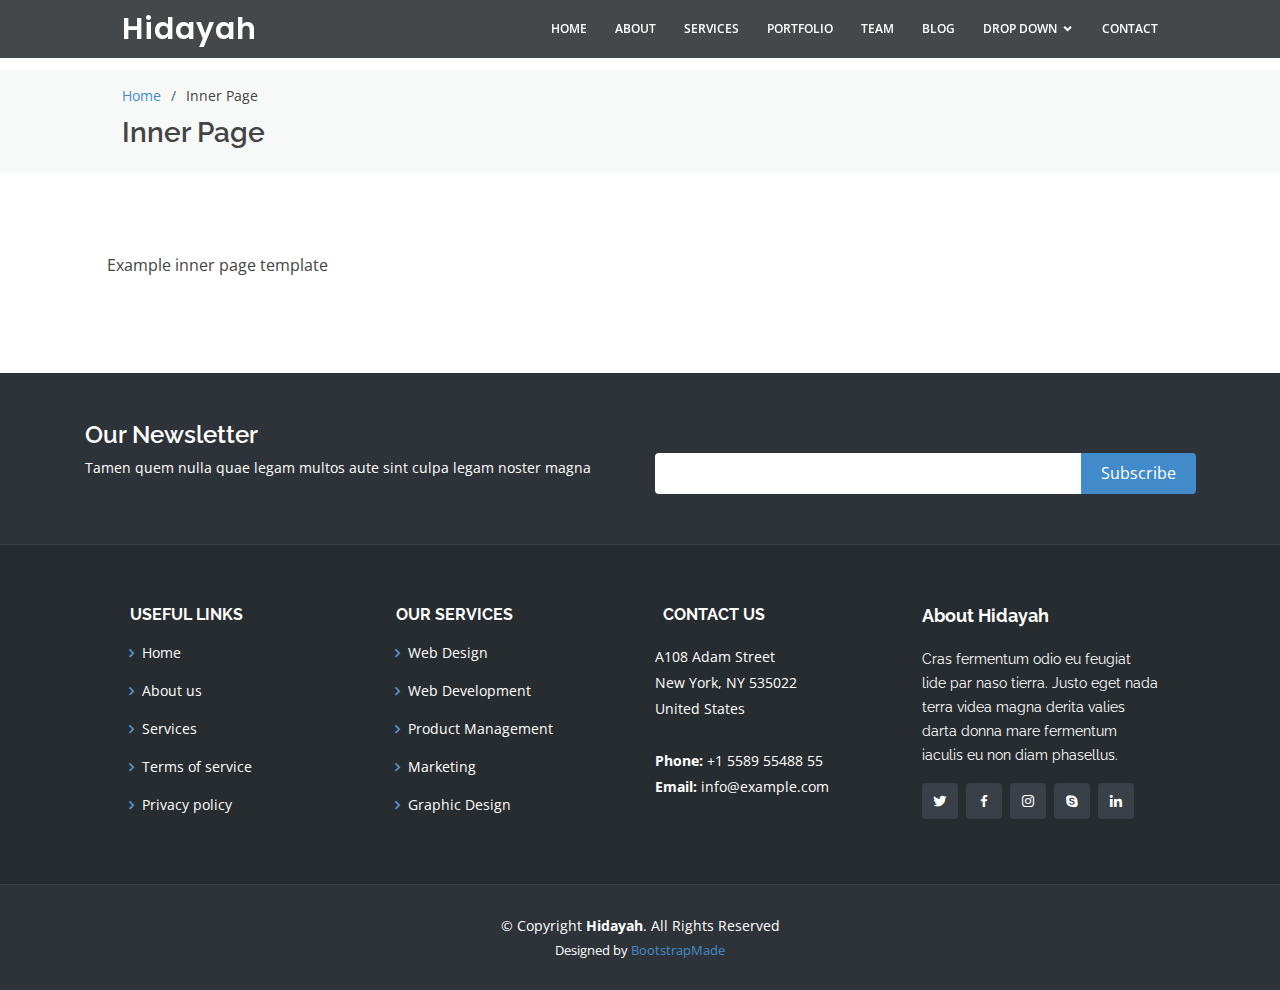
<file: inner-page.html>
<!DOCTYPE html>
<html lang="en">

<head>
  <meta charset="utf-8">
  <meta content="width=device-width, initial-scale=1.0" name="viewport">

  <title>Inner Page - Hidayah Bootstrap Template</title>
  <meta content="" name="descriptison">
  <meta content="" name="keywords">

  <!-- Favicons -->
  <link href="assets/img/favicon.png" rel="icon">
  <link href="assets/img/apple-touch-icon.png" rel="apple-touch-icon">

  <!-- Google Fonts -->
  <link href="https://fonts.googleapis.com/css?family=Open+Sans:300,300i,400,400i,600,600i,700,700i|Raleway:300,300i,400,400i,500,500i,600,600i,700,700i|Poppins:300,300i,400,400i,500,500i,600,600i,700,700i" rel="stylesheet">

  <!-- Vendor CSS Files -->
  <link href="assets/vendor/bootstrap/css/bootstrap.min.css" rel="stylesheet">
  <link href="assets/vendor/icofont/icofont.min.css" rel="stylesheet">
  <link href="assets/vendor/boxicons/css/boxicons.min.css" rel="stylesheet">
  <link href="assets/vendor/remixicon/remixicon.css" rel="stylesheet">
  <link href="assets/vendor/animate.css/animate.min.css" rel="stylesheet">
  <link href="assets/vendor/venobox/venobox.css" rel="stylesheet">
  <link href="assets/vendor/owl.carousel/assets/owl.carousel.min.css" rel="stylesheet">

  <!-- Template Main CSS File -->
  <link href="assets/css/style.css" rel="stylesheet">

  <!-- =======================================================
  * Template Name: Hidayah - v2.2.0
  * Template URL: https://bootstrapmade.com/hidayah-free-simple-html-template-for-corporate/
  * Author: BootstrapMade.com
  * License: https://bootstrapmade.com/license/
  ======================================================== -->
</head>

<body>

  <!-- ======= Header ======= -->
  <header id="header" class="fixed-top header-inner-pages">
    <div class="container-fluid">

      <div class="row justify-content-center">
        <div class="col-xl-10 d-flex align-items-center justify-content-end">

          <h1 class="logo mr-auto"><a href="index.html">Hidayah</a></h1>
          <!-- Uncomment below if you prefer to use an image logo -->
          <!-- <a href="index.html" class="logo mr-auto"><img src="assets/img/logo.png" alt="" class="img-fluid"></a>-->

          <nav class="nav-menu d-none d-lg-block">
            <ul>
              <li><a href="index.html">Home</a></li>
              <li><a href="#about">About</a></li>
              <li><a href="#services">Services</a></li>
              <li><a href="#portfolio">Portfolio</a></li>
              <li><a href="#team">Team</a></li>
              <li><a href="blog.html">Blog</a></li>
              <li class="drop-down"><a href="">Drop Down</a>
                <ul>
                  <li><a href="#">Drop Down 1</a></li>
                  <li class="drop-down"><a href="#">Deep Drop Down</a>
                    <ul>
                      <li><a href="#">Deep Drop Down 1</a></li>
                      <li><a href="#">Deep Drop Down 2</a></li>
                      <li><a href="#">Deep Drop Down 3</a></li>
                      <li><a href="#">Deep Drop Down 4</a></li>
                      <li><a href="#">Deep Drop Down 5</a></li>
                    </ul>
                  </li>
                  <li><a href="#">Drop Down 2</a></li>
                  <li><a href="#">Drop Down 3</a></li>
                  <li><a href="#">Drop Down 4</a></li>
                </ul>
              </li>
              <li><a href="#contact">Contact</a></li>

            </ul>
          </nav><!-- .nav-menu -->

        </div>
      </div>
    </div>
  </header><!-- End Header -->

  <main id="main">

    <!-- ======= Breadcrumbs ======= -->
    <section id="breadcrumbs" class="breadcrumbs">
      <div class="container-fluid">

        <div class="row justify-content-center">
          <div class="col-xl-10">
            <ol>
              <li><a href="index.html">Home</a></li>
              <li>Inner Page</li>
            </ol>
            <h2>Inner Page</h2>
          </div>
        </div>

      </div>
    </section><!-- End Breadcrumbs -->

    <section class="inner-page">
      <div class="container-fluid">

        <div class="row justify-content-center">
          <div class="col-xl-10">
            <div class="row">
              <p>
                Example inner page template
              </p>
            </div>
          </div>
        </div>
    </section>

  </main><!-- End #main -->

  <!-- ======= Footer ======= -->
  <footer id="footer">

    <div class="footer-newsletter">
      <div class="container">
        <div class="row">
          <div class="col-lg-6">
            <h4>Our Newsletter</h4>
            <p>Tamen quem nulla quae legam multos aute sint culpa legam noster magna</p>
          </div>
          <div class="col-lg-6">
            <form action="" method="post">
              <input type="email" name="email"><input type="submit" value="Subscribe">
            </form>
          </div>
        </div>
      </div>
    </div>

    <div class="footer-top">
      <div class="container-fluid">
        <div class="row justify-content-center">
          <div class="col-xl-10">
            <div class="row">

              <div class="col-lg-3 col-md-6 footer-links">
                <h4>Useful Links</h4>
                <ul>
                  <li><i class="bx bx-chevron-right"></i> <a href="#">Home</a></li>
                  <li><i class="bx bx-chevron-right"></i> <a href="#">About us</a></li>
                  <li><i class="bx bx-chevron-right"></i> <a href="#">Services</a></li>
                  <li><i class="bx bx-chevron-right"></i> <a href="#">Terms of service</a></li>
                  <li><i class="bx bx-chevron-right"></i> <a href="#">Privacy policy</a></li>
                </ul>
              </div>

              <div class="col-lg-3 col-md-6 footer-links">
                <h4>Our Services</h4>
                <ul>
                  <li><i class="bx bx-chevron-right"></i> <a href="#">Web Design</a></li>
                  <li><i class="bx bx-chevron-right"></i> <a href="#">Web Development</a></li>
                  <li><i class="bx bx-chevron-right"></i> <a href="#">Product Management</a></li>
                  <li><i class="bx bx-chevron-right"></i> <a href="#">Marketing</a></li>
                  <li><i class="bx bx-chevron-right"></i> <a href="#">Graphic Design</a></li>
                </ul>
              </div>

              <div class="col-lg-3 col-md-6 footer-contact">
                <h4>Contact Us</h4>
                <p>
                  A108 Adam Street <br>
                  New York, NY 535022<br>
                  United States <br><br>
                  <strong>Phone:</strong> +1 5589 55488 55<br>
                  <strong>Email:</strong> info@example.com<br>
                </p>

              </div>

              <div class="col-lg-3 col-md-6 footer-info">
                <h3>About Hidayah</h3>
                <p>Cras fermentum odio eu feugiat lide par naso tierra. Justo eget nada terra videa magna derita valies darta donna mare fermentum iaculis eu non diam phasellus.</p>
                <div class="social-links mt-3">
                  <a href="#" class="twitter"><i class="bx bxl-twitter"></i></a>
                  <a href="#" class="facebook"><i class="bx bxl-facebook"></i></a>
                  <a href="#" class="instagram"><i class="bx bxl-instagram"></i></a>
                  <a href="#" class="google-plus"><i class="bx bxl-skype"></i></a>
                  <a href="#" class="linkedin"><i class="bx bxl-linkedin"></i></a>
                </div>
              </div>

            </div>
          </div>
        </div>
      </div>
    </div>

    <div class="container">
      <div class="copyright">
        &copy; Copyright <strong><span>Hidayah</span></strong>. All Rights Reserved
      </div>
      <div class="credits">
        <!-- All the links in the footer should remain intact. -->
        <!-- You can delete the links only if you purchased the pro version. -->
        <!-- Licensing information: https://bootstrapmade.com/license/ -->
        <!-- Purchase the pro version with working PHP/AJAX contact form: https://bootstrapmade.com/hidayah-free-simple-html-template-for-corporate/ -->
        Designed by <a href="https://bootstrapmade.com/">BootstrapMade</a>
      </div>
    </div>
  </footer><!-- End Footer -->

  <div id="preloader"></div>
  <a href="#" class="back-to-top"><i class="icofont-simple-up"></i></a>

  <!-- Vendor JS Files -->
  <script src="assets/vendor/jquery/jquery.min.js"></script>
  <script src="assets/vendor/bootstrap/js/bootstrap.bundle.min.js"></script>
  <script src="assets/vendor/jquery.easing/jquery.easing.min.js"></script>
  <script src="assets/vendor/php-email-form/validate.js"></script>
  <script src="assets/vendor/venobox/venobox.min.js"></script>
  <script src="assets/vendor/waypoints/jquery.waypoints.min.js"></script>
  <script src="assets/vendor/counterup/counterup.min.js"></script>
  <script src="assets/vendor/isotope-layout/isotope.pkgd.min.js"></script>
  <script src="assets/vendor/owl.carousel/owl.carousel.min.js"></script>

  <!-- Template Main JS File -->
  <script src="assets/js/main.js"></script>

</body>

</html>
</file>
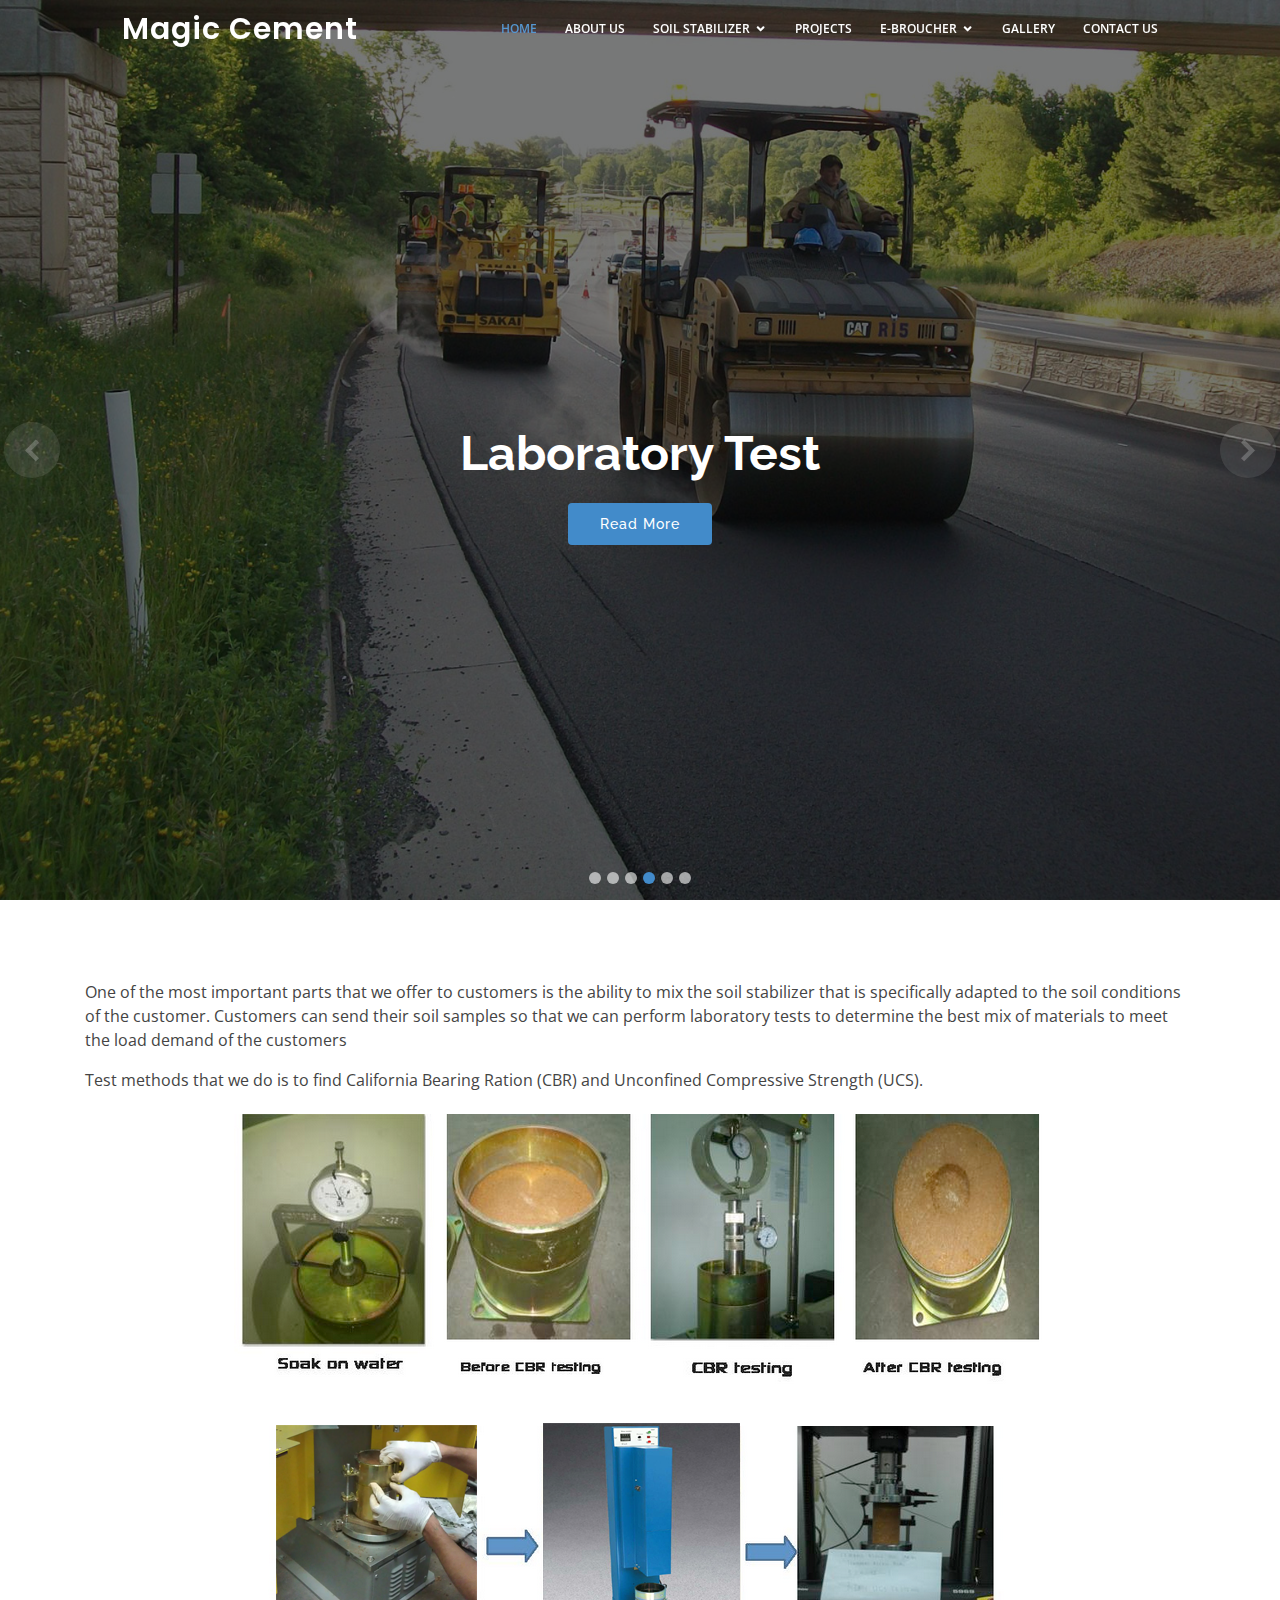
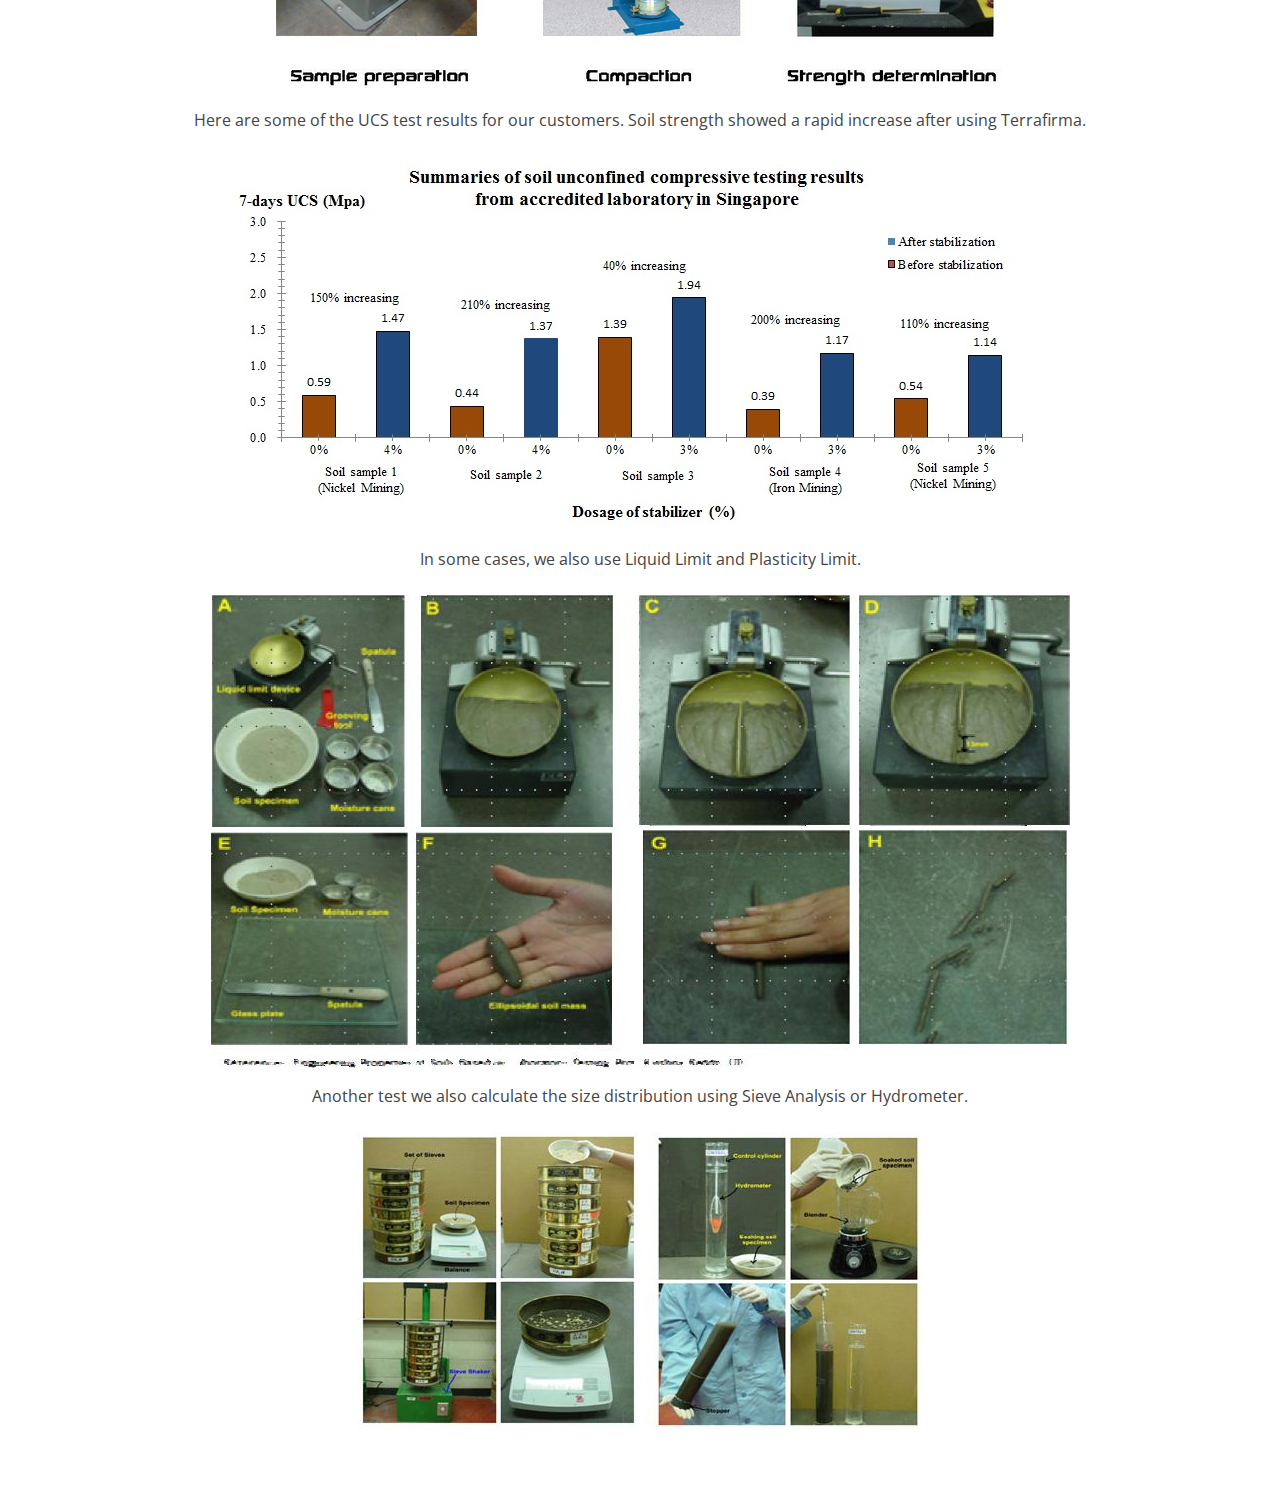
<file: laboratory.html>
<!DOCTYPE html>
<html lang="en">

<head>
  <meta charset="utf-8">
  <meta content="width=device-width, initial-scale=1.0" name="viewport">

  <title>Hidayah Bootstrap Template - Index</title>
  <meta content="" name="descriptison">
  <meta content="" name="keywords">

  <!-- Favicons -->
  <link href="assets/img/favicon.png" rel="icon">
  <link href="assets/img/apple-touch-icon.png" rel="apple-touch-icon">

  <!-- Google Fonts -->
  <link href="https://fonts.googleapis.com/css?family=Open+Sans:300,300i,400,400i,600,600i,700,700i|Raleway:300,300i,400,400i,500,500i,600,600i,700,700i|Poppins:300,300i,400,400i,500,500i,600,600i,700,700i" rel="stylesheet">

  <!-- Vendor CSS Files -->
  <link href="assets/vendor/bootstrap/css/bootstrap.min.css" rel="stylesheet">
  <link href="assets/vendor/icofont/icofont.min.css" rel="stylesheet">
  <link href="assets/vendor/boxicons/css/boxicons.min.css" rel="stylesheet">
  <link href="assets/vendor/remixicon/remixicon.css" rel="stylesheet">
  <link href="assets/vendor/animate.css/animate.min.css" rel="stylesheet">
  <link href="assets/vendor/venobox/venobox.css" rel="stylesheet">
  <link href="assets/vendor/owl.carousel/assets/owl.carousel.min.css" rel="stylesheet">

  <!-- Template Main CSS File -->
  <link href="assets/css/style.css" rel="stylesheet">

  <!-- =======================================================
  * Template Name: Hidayah - v2.2.0
  * Template URL: https://bootstrapmade.com/hidayah-free-simple-html-template-for-corporate/
  * Author: BootstrapMade.com
  * License: https://bootstrapmade.com/license/
  ======================================================== -->
</head>

<body>

  <!-- ======= Header ======= -->
  <header id="header" class="fixed-top ">
    <div class="container-fluid">

      <div class="row justify-content-center">
        <div class="col-xl-10 d-flex align-items-center justify-content-end">

          <h1 class="logo mr-auto"><a href="index.html">Magic Cement</a></h1>
          <!-- Uncomment below if you prefer to use an image logo -->
          <!-- <a href="index.html" class="logo mr-auto"><img src="assets/img/logo.png" alt="" class="img-fluid"></a>-->

          <nav class="nav-menu d-none d-lg-block">
            <ul>
              <li class="active"><a href="index.html">Home</a></li>
              <li><a href="about-us.html">About Us</a></li>
              
      
             
              <li class="drop-down"><a href="">Soil Stabilizer</a>
                <ul>
                  <li><a href="whatissoilstab.html">WHAT IS SOIL STABILIZATION?</a></li>
                 
                  <li><a href="soilstabilization.html">Soil Stabilization Process</a></li>
                  <li><a href="superiority.html">TerraFirma Superiority</a></li>
                  <li><a href="laboratory.html">Laboratory Test</a></li>
                  <li><a href="warentee.html">WARRANTY</a></li>
                  <li><a href="#">TERRAFIRMA APPLICATIONS</a></li>
                </ul>
              </li>
              <li><a href="#contact">Projects</a></li>
              
              <li  class="drop-down"><a href="">E-Broucher</a>
               <ul>
                  <li><a href="#">Magic Cement</a></li>
                 
                  <li><a href="#">EconRoad-Brochure</a></li>
                  <li><a href="#">Chemical Stabilization Presentation</a></li>
                  <li><a href="#">MSDS Terra Firma</a></li>
                  <li><a href="#">Soil Stabilization Methodology</a></li>
                  <li><a href="#">Soil Stabilization Presentation, June 2012</a></li>
                </ul>


              </li>
                      <li><a href="#">Gallery</a></li>
                      <li><a href="#">Contact Us</a></li>


            </ul>
          </nav><!-- .nav-menu -->

        </div>
      </div>
    </div>
  </header><!-- End Header -->

  <!-- ======= Hero Section ======= -->
  <section id="hero">
    <div id="heroCarousel" class="carousel slide carousel-fade" data-ride="carousel">

      <ol class="carousel-indicators" id="hero-carousel-indicators">
        <li data-target="#heroCarousel" data-slide-to="0" class=""></li>
        <li data-target="#heroCarousel" data-slide-to="1" class=""></li>
        <li data-target="#heroCarousel" data-slide-to="2" class=""></li>
      </ol>

      <div class="carousel-inner" role="listbox">

        <!-- Slide 1 -->
        <div class="carousel-item active" style="background-image: url(assets/img/banner/home-banner.jpg)">
          <div class="carousel-container">
            <div class="container">
              <h2 class="animated fadeInDown">Laboratory Test</h2>
              <a href="#about" class="btn-get-started animated fadeInUp scrollto">Read More</a>
            </div>
          </div>
        </div>

        <!-- Slide 2 -->
        <div class="carousel-item" style="background-image: url(assets/img/banner/banner_2.jpg)">
          <div class="carousel-container">
            <div class="container">
              <h2 class="animated fadeInDown">Laboratory Test</h2>
             
              <a href="#about" class="btn-get-started animated fadeInUp scrollto">Read More</a>
            </div>
          </div>
        </div>

        <!-- Slide 3 -->
        <div class="carousel-item" style="background-image: url(assets/img/banner/banner_4.jpg)">
          <div class="carousel-container">
            <div class="container">
              <h2 class="animated fadeInDown">Laboratory Test</h2>
             
              <a href="#about" class="btn-get-started animated fadeInUp scrollto">Read More</a>
            </div>
          </div>
        </div>

      </div>

      <a class="carousel-control-prev" href="#heroCarousel" role="button" data-slide="prev">
        <span class="carousel-control-prev-icon icofont-simple-left" aria-hidden="true"></span>
        <span class="sr-only">Previous</span>
      </a>

      <a class="carousel-control-next" href="#heroCarousel" role="button" data-slide="next">
        <span class="carousel-control-next-icon icofont-simple-right" aria-hidden="true"></span>
        <span class="sr-only">Next</span>
      </a>

    </div>
  </section><!-- End Hero -->

<section class="sample-text-area">
        <div class="container">
          <div class="row">
          <div class="col-md-12">
            <!-- <div class="headings text-center" style="color: #000;">
                <h2>WHAT IS SOIL STABILIZATION?</h2>
              </div> -->
                         <div class="p_1">
              <p>One of the most important parts that we offer to customers is the ability to mix the soil stabilizer that is specifically adapted to the soil conditions of the customer. Customers can send their soil samples so that we can perform laboratory tests to determine the best mix of materials to meet the load demand of the customers</p>
            </div>

            <div class="p_1 mt-3 ">
            <p>Test methods that we do is to find California Bearing Ration (CBR) and Unconfined Compressive Strength (UCS).</p>
            </div>

                            <div class="p_1 mt-3 text-center">
              <img src="assets/img/laboratory/laboratory.png" class="img-fluid" alt="">
            </div>

            <div class="p_1 mt-3 text-center">
            <p>Here are some of the UCS test results for our customers. Soil strength showed a rapid increase after using Terrafirma.</p>
            </div>

              <div class="p_1 mt-4 text-center">
              <img src="assets/img/laboratory/lab_2.jpg" class="img-fluid" alt="">
            </div>


            <div class="p_1 mt-3 text-center">
            <p>In some cases, we also use Liquid Limit and Plasticity Limit.</p>
            </div>

            
              <div class="p_1 mt-4 text-center">
              <img src="assets/img/laboratory/lab_3.jpg" class="img-fluid" alt="">
            </div>

              <div class="p_1 mt-3 text-center">
            <p>Another test we also calculate the size distribution using Sieve Analysis or Hydrometer.</p>
            </div>


             <div class="p_1 mt-4 text-center">
              <img src="assets/img/laboratory/lab_4.jpg" class="img-fluid" alt="">
            </div>
          </div>

        
          
          

          </div>
        </div>
      </section>

  <!-- Vendor JS Files -->
  <script src="assets/vendor/jquery/jquery.min.js"></script>
  <script src="assets/vendor/bootstrap/js/bootstrap.bundle.min.js"></script>
  <script src="assets/vendor/jquery.easing/jquery.easing.min.js"></script>
  <script src="assets/vendor/php-email-form/validate.js"></script>
  <script src="assets/vendor/venobox/venobox.min.js"></script>
  <script src="assets/vendor/waypoints/jquery.waypoints.min.js"></script>
  <script src="assets/vendor/counterup/counterup.min.js"></script>
  <script src="assets/vendor/isotope-layout/isotope.pkgd.min.js"></script>
  <script src="assets/vendor/owl.carousel/owl.carousel.min.js"></script>

  <!-- Template Main JS File -->
  <script src="assets/js/main.js"></script>

</body>

</html>
</file>
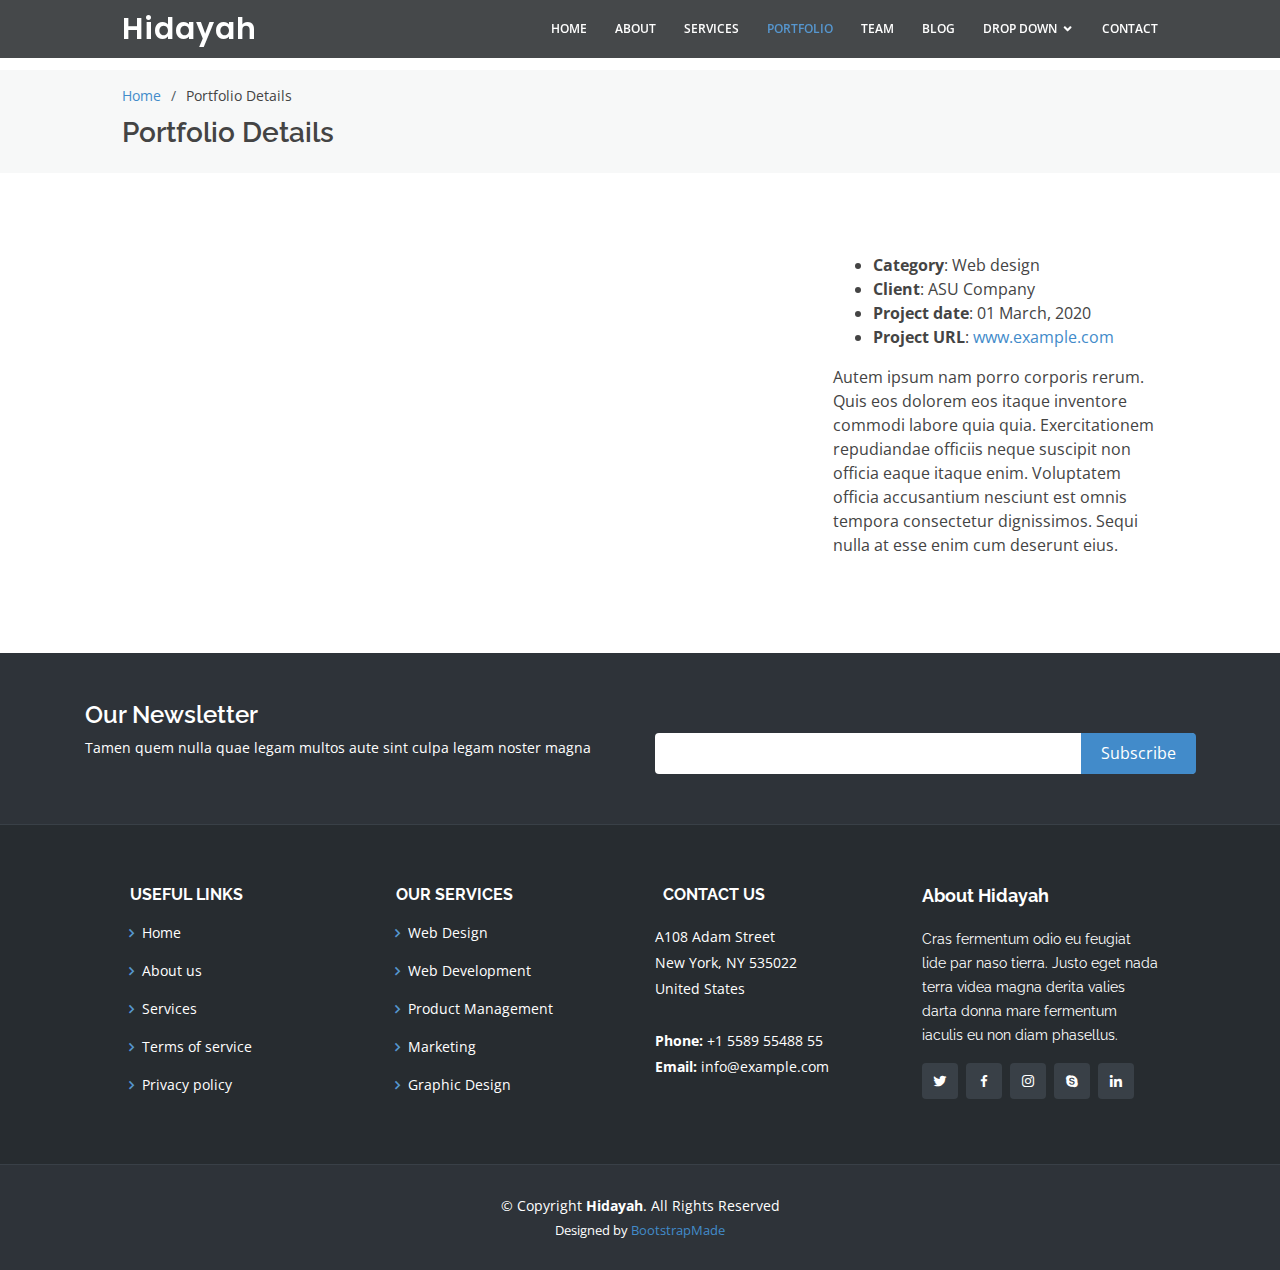
<file: portfolio-details.html>
<!DOCTYPE html>
<html lang="en">

<head>
  <meta charset="utf-8">
  <meta content="width=device-width, initial-scale=1.0" name="viewport">

  <title>Portfolio Details - Hidayah Bootstrap Template</title>
  <meta content="" name="descriptison">
  <meta content="" name="keywords">

  <!-- Favicons -->
  <link href="assets/img/favicon.png" rel="icon">
  <link href="assets/img/apple-touch-icon.png" rel="apple-touch-icon">

  <!-- Google Fonts -->
  <link href="https://fonts.googleapis.com/css?family=Open+Sans:300,300i,400,400i,600,600i,700,700i|Raleway:300,300i,400,400i,500,500i,600,600i,700,700i|Poppins:300,300i,400,400i,500,500i,600,600i,700,700i" rel="stylesheet">

  <!-- Vendor CSS Files -->
  <link href="assets/vendor/bootstrap/css/bootstrap.min.css" rel="stylesheet">
  <link href="assets/vendor/icofont/icofont.min.css" rel="stylesheet">
  <link href="assets/vendor/boxicons/css/boxicons.min.css" rel="stylesheet">
  <link href="assets/vendor/remixicon/remixicon.css" rel="stylesheet">
  <link href="assets/vendor/animate.css/animate.min.css" rel="stylesheet">
  <link href="assets/vendor/venobox/venobox.css" rel="stylesheet">
  <link href="assets/vendor/owl.carousel/assets/owl.carousel.min.css" rel="stylesheet">

  <!-- Template Main CSS File -->
  <link href="assets/css/style.css" rel="stylesheet">

  <!-- =======================================================
  * Template Name: Hidayah - v2.2.0
  * Template URL: https://bootstrapmade.com/hidayah-free-simple-html-template-for-corporate/
  * Author: BootstrapMade.com
  * License: https://bootstrapmade.com/license/
  ======================================================== -->
</head>

<body>

  <!-- ======= Header ======= -->
  <header id="header" class="fixed-top header-inner-pages">
    <div class="container-fluid">

      <div class="row justify-content-center">
        <div class="col-xl-10 d-flex align-items-center justify-content-end">

          <h1 class="logo mr-auto"><a href="index.html">Hidayah</a></h1>
          <!-- Uncomment below if you prefer to use an image logo -->
          <!-- <a href="index.html" class="logo mr-auto"><img src="assets/img/logo.png" alt="" class="img-fluid"></a>-->

          <nav class="nav-menu d-none d-lg-block">
            <ul>
              <li><a href="index.html">Home</a></li>
              <li><a href="#about">About</a></li>
              <li><a href="#services">Services</a></li>
              <li class="active"><a href="#portfolio">Portfolio</a></li>
              <li><a href="#team">Team</a></li>
              <li><a href="blog.html">Blog</a></li>
              <li class="drop-down"><a href="">Drop Down</a>
                <ul>
                  <li><a href="#">Drop Down 1</a></li>
                  <li class="drop-down"><a href="#">Deep Drop Down</a>
                    <ul>
                      <li><a href="#">Deep Drop Down 1</a></li>
                      <li><a href="#">Deep Drop Down 2</a></li>
                      <li><a href="#">Deep Drop Down 3</a></li>
                      <li><a href="#">Deep Drop Down 4</a></li>
                      <li><a href="#">Deep Drop Down 5</a></li>
                    </ul>
                  </li>
                  <li><a href="#">Drop Down 2</a></li>
                  <li><a href="#">Drop Down 3</a></li>
                  <li><a href="#">Drop Down 4</a></li>
                </ul>
              </li>
              <li><a href="#contact">Contact</a></li>

            </ul>
          </nav><!-- .nav-menu -->

        </div>
      </div>
    </div>
  </header><!-- End Header -->

  <main id="main">

    <!-- ======= Breadcrumbs ======= -->
    <section id="breadcrumbs" class="breadcrumbs">
      <div class="container-fluid">

        <div class="row justify-content-center">
          <div class="col-xl-10">
            <ol>
              <li><a href="index.html">Home</a></li>
              <li>Portfolio Details</li>
            </ol>
            <h2>Portfolio Details</h2>
          </div>
        </div>

      </div>
    </section><!-- End Breadcrumbs -->

    <!-- ======= Portfolio Details Section ======= -->
    <section id="portfolio-details" class="portfolio-details">
      <div class="container-fluid">

        <div class="row justify-content-center">
          <div class="col-xl-10">
            <div class="row">

              <div class="col-lg-8">
                <div class="owl-carousel portfolio-details-carousel">
                  <img src="assets/img/portfolio/portfolio-details-1.jpg" class="img-fluid" alt="">
                  <img src="assets/img/portfolio/portfolio-details-2.jpg" class="img-fluid" alt="">
                  <img src="assets/img/portfolio/portfolio-details-3.jpg" class="img-fluid" alt="">
                </div>
              </div>

              <div class="col-lg-4 portfolio-info">
                <ul>
                  <li><strong>Category</strong>: Web design</li>
                  <li><strong>Client</strong>: ASU Company</li>
                  <li><strong>Project date</strong>: 01 March, 2020</li>
                  <li><strong>Project URL</strong>: <a href="#">www.example.com</a></li>
                </ul>

                <p>
                  Autem ipsum nam porro corporis rerum. Quis eos dolorem eos itaque inventore commodi labore quia quia. Exercitationem repudiandae officiis neque suscipit non officia eaque itaque enim. Voluptatem officia accusantium nesciunt est omnis tempora consectetur dignissimos. Sequi nulla at esse enim cum deserunt eius.
                </p>
              </div>

            </div>
          </div>
        </div>

      </div>
    </section><!-- End Portfolio Details Section -->

  </main><!-- End #main -->

  <!-- ======= Footer ======= -->
  <footer id="footer">

    <div class="footer-newsletter">
      <div class="container">
        <div class="row">
          <div class="col-lg-6">
            <h4>Our Newsletter</h4>
            <p>Tamen quem nulla quae legam multos aute sint culpa legam noster magna</p>
          </div>
          <div class="col-lg-6">
            <form action="" method="post">
              <input type="email" name="email"><input type="submit" value="Subscribe">
            </form>
          </div>
        </div>
      </div>
    </div>

    <div class="footer-top">
      <div class="container-fluid">
        <div class="row justify-content-center">
          <div class="col-xl-10">
            <div class="row">

              <div class="col-lg-3 col-md-6 footer-links">
                <h4>Useful Links</h4>
                <ul>
                  <li><i class="bx bx-chevron-right"></i> <a href="#">Home</a></li>
                  <li><i class="bx bx-chevron-right"></i> <a href="#">About us</a></li>
                  <li><i class="bx bx-chevron-right"></i> <a href="#">Services</a></li>
                  <li><i class="bx bx-chevron-right"></i> <a href="#">Terms of service</a></li>
                  <li><i class="bx bx-chevron-right"></i> <a href="#">Privacy policy</a></li>
                </ul>
              </div>

              <div class="col-lg-3 col-md-6 footer-links">
                <h4>Our Services</h4>
                <ul>
                  <li><i class="bx bx-chevron-right"></i> <a href="#">Web Design</a></li>
                  <li><i class="bx bx-chevron-right"></i> <a href="#">Web Development</a></li>
                  <li><i class="bx bx-chevron-right"></i> <a href="#">Product Management</a></li>
                  <li><i class="bx bx-chevron-right"></i> <a href="#">Marketing</a></li>
                  <li><i class="bx bx-chevron-right"></i> <a href="#">Graphic Design</a></li>
                </ul>
              </div>

              <div class="col-lg-3 col-md-6 footer-contact">
                <h4>Contact Us</h4>
                <p>
                  A108 Adam Street <br>
                  New York, NY 535022<br>
                  United States <br><br>
                  <strong>Phone:</strong> +1 5589 55488 55<br>
                  <strong>Email:</strong> info@example.com<br>
                </p>

              </div>

              <div class="col-lg-3 col-md-6 footer-info">
                <h3>About Hidayah</h3>
                <p>Cras fermentum odio eu feugiat lide par naso tierra. Justo eget nada terra videa magna derita valies darta donna mare fermentum iaculis eu non diam phasellus.</p>
                <div class="social-links mt-3">
                  <a href="#" class="twitter"><i class="bx bxl-twitter"></i></a>
                  <a href="#" class="facebook"><i class="bx bxl-facebook"></i></a>
                  <a href="#" class="instagram"><i class="bx bxl-instagram"></i></a>
                  <a href="#" class="google-plus"><i class="bx bxl-skype"></i></a>
                  <a href="#" class="linkedin"><i class="bx bxl-linkedin"></i></a>
                </div>
              </div>

            </div>
          </div>
        </div>
      </div>
    </div>

    <div class="container">
      <div class="copyright">
        &copy; Copyright <strong><span>Hidayah</span></strong>. All Rights Reserved
      </div>
      <div class="credits">
        <!-- All the links in the footer should remain intact. -->
        <!-- You can delete the links only if you purchased the pro version. -->
        <!-- Licensing information: https://bootstrapmade.com/license/ -->
        <!-- Purchase the pro version with working PHP/AJAX contact form: https://bootstrapmade.com/hidayah-free-simple-html-template-for-corporate/ -->
        Designed by <a href="https://bootstrapmade.com/">BootstrapMade</a>
      </div>
    </div>
  </footer><!-- End Footer -->

  <div id="preloader"></div>
  <a href="#" class="back-to-top"><i class="icofont-simple-up"></i></a>

  <!-- Vendor JS Files -->
  <script src="assets/vendor/jquery/jquery.min.js"></script>
  <script src="assets/vendor/bootstrap/js/bootstrap.bundle.min.js"></script>
  <script src="assets/vendor/jquery.easing/jquery.easing.min.js"></script>
  <script src="assets/vendor/php-email-form/validate.js"></script>
  <script src="assets/vendor/venobox/venobox.min.js"></script>
  <script src="assets/vendor/waypoints/jquery.waypoints.min.js"></script>
  <script src="assets/vendor/counterup/counterup.min.js"></script>
  <script src="assets/vendor/isotope-layout/isotope.pkgd.min.js"></script>
  <script src="assets/vendor/owl.carousel/owl.carousel.min.js"></script>

  <!-- Template Main JS File -->
  <script src="assets/js/main.js"></script>

</body>

</html>
</file>
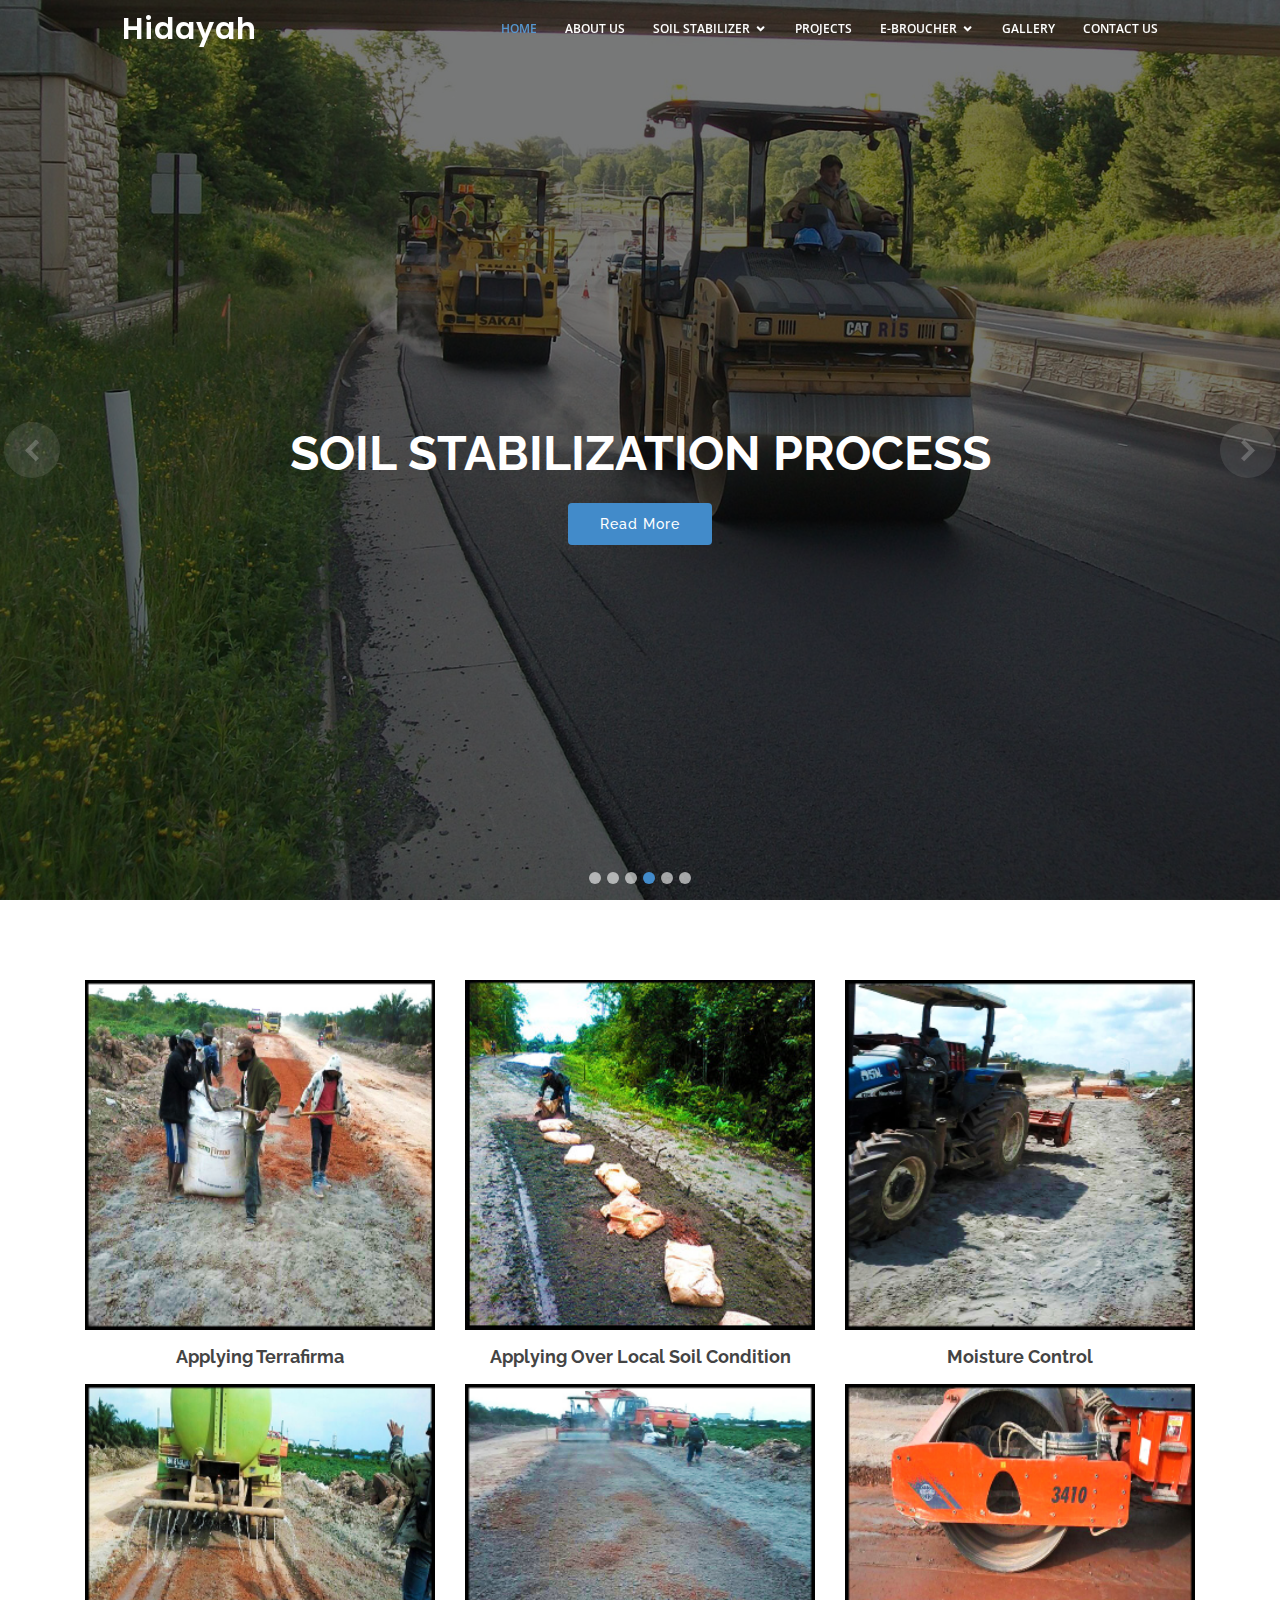
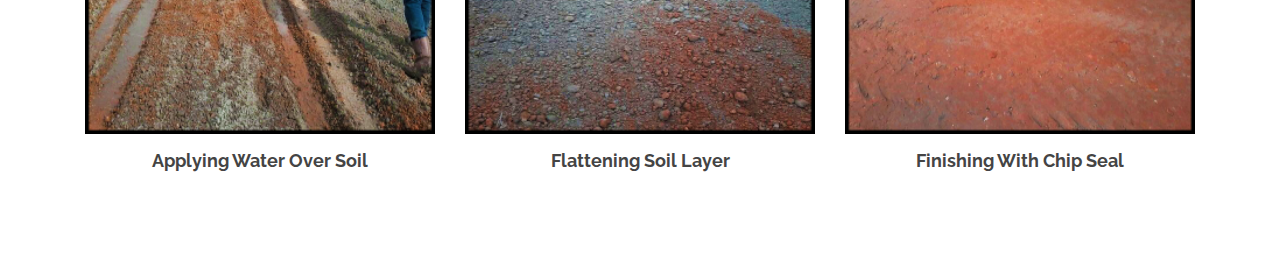
<file: soilstabilization.html>
<!DOCTYPE html>
<html lang="en">

<head>
  <meta charset="utf-8">
  <meta content="width=device-width, initial-scale=1.0" name="viewport">

  <title>Hidayah Bootstrap Template - Index</title>
  <meta content="" name="descriptison">
  <meta content="" name="keywords">

  <!-- Favicons -->
  <link href="assets/img/favicon.png" rel="icon">
  <link href="assets/img/apple-touch-icon.png" rel="apple-touch-icon">

  <!-- Google Fonts -->
  <link href="https://fonts.googleapis.com/css?family=Open+Sans:300,300i,400,400i,600,600i,700,700i|Raleway:300,300i,400,400i,500,500i,600,600i,700,700i|Poppins:300,300i,400,400i,500,500i,600,600i,700,700i" rel="stylesheet">

  <!-- Vendor CSS Files -->
  <link href="assets/vendor/bootstrap/css/bootstrap.min.css" rel="stylesheet">
  <link href="assets/vendor/icofont/icofont.min.css" rel="stylesheet">
  <link href="assets/vendor/boxicons/css/boxicons.min.css" rel="stylesheet">
  <link href="assets/vendor/remixicon/remixicon.css" rel="stylesheet">
  <link href="assets/vendor/animate.css/animate.min.css" rel="stylesheet">
  <link href="assets/vendor/venobox/venobox.css" rel="stylesheet">
  <link href="assets/vendor/owl.carousel/assets/owl.carousel.min.css" rel="stylesheet">

  <!-- Template Main CSS File -->
  <link href="assets/css/style.css" rel="stylesheet">

  <!-- =======================================================
  * Template Name: Hidayah - v2.2.0
  * Template URL: https://bootstrapmade.com/hidayah-free-simple-html-template-for-corporate/
  * Author: BootstrapMade.com
  * License: https://bootstrapmade.com/license/
  ======================================================== -->
</head>

<body>

  <!-- ======= Header ======= -->
  <header id="header" class="fixed-top ">
    <div class="container-fluid">

      <div class="row justify-content-center">
        <div class="col-xl-10 d-flex align-items-center justify-content-end">

          <h1 class="logo mr-auto"><a href="index.html">Hidayah</a></h1>
          <!-- Uncomment below if you prefer to use an image logo -->
          <!-- <a href="index.html" class="logo mr-auto"><img src="assets/img/logo.png" alt="" class="img-fluid"></a>-->

          <nav class="nav-menu d-none d-lg-block">
            <ul>
              <li class="active"><a href="index.html">Home</a></li>
              <li><a href="about-us.html">About Us</a></li>
              
      
             
              <li class="drop-down"><a href="">Soil Stabilizer</a>
                <ul>
                  <li><a href="whatissoilstab.html">WHAT IS SOIL STABILIZATION?</a></li>
                 
                  <li><a href="soilstabilization.html">Soil Stabilization Process</a></li>
                  <li><a href="superiority.html">TerraFirma Superiority</a></li>
                  <li><a href="laboratory.html">Laboratory Test</a></li>
                  <li><a href="warentee.html">WARRANTY</a></li>
                  <li><a href="#">TERRAFIRMA APPLICATIONS</a></li>
                </ul>
              </li>
              <li><a href="#contact">Projects</a></li>
              
              <li  class="drop-down"><a href="">E-Broucher</a>
               <ul>
                  <li><a href="#">Magic Cement</a></li>
                 
                  <li><a href="#">EconRoad-Brochure</a></li>
                  <li><a href="#">Chemical Stabilization Presentation</a></li>
                  <li><a href="#">MSDS Terra Firma</a></li>
                  <li><a href="#">Soil Stabilization Methodology</a></li>
                  <li><a href="#">Soil Stabilization Presentation, June 2012</a></li>
                </ul>


              </li>
                      <li><a href="#">Gallery</a></li>
                      <li><a href="#">Contact Us</a></li>


            </ul>
          </nav><!-- .nav-menu -->

        </div>
      </div>
    </div>
  </header><!-- End Header -->

  <!-- ======= Hero Section ======= -->
  <section id="hero">
    <div id="heroCarousel" class="carousel slide carousel-fade" data-ride="carousel">

      <ol class="carousel-indicators" id="hero-carousel-indicators">
        <li data-target="#heroCarousel" data-slide-to="0" class=""></li>
        <li data-target="#heroCarousel" data-slide-to="1" class=""></li>
        <li data-target="#heroCarousel" data-slide-to="2" class=""></li>
      </ol>

      <div class="carousel-inner" role="listbox">

        <!-- Slide 1 -->
        <div class="carousel-item active" style="background-image: url(assets/img/banner/home-banner.jpg)">
          <div class="carousel-container">
            <div class="container">
              <h2 class="animated fadeInDown">SOIL STABILIZATION PROCESS</h2>
              <a href="#about" class="btn-get-started animated fadeInUp scrollto">Read More</a>
            </div>
          </div>
        </div>

        <!-- Slide 2 -->
        <div class="carousel-item" style="background-image: url(assets/img/banner/banner_2.jpg)">
          <div class="carousel-container">
            <div class="container">
              <h2 class="animated fadeInDown">SOIL STABILIZATION PROCESS</h2>
             
              <a href="#about" class="btn-get-started animated fadeInUp scrollto">Read More</a>
            </div>
          </div>
        </div>

        <!-- Slide 3 -->
        <div class="carousel-item" style="background-image: url(assets/img/banner/banner_4.jpg)">
          <div class="carousel-container">
            <div class="container">
              <h2 class="animated fadeInDown">SOIL STABILIZATION PROCESS</h2>
             
              <a href="#about" class="btn-get-started animated fadeInUp scrollto">Read More</a>
            </div>
          </div>
        </div>

      </div>

      <a class="carousel-control-prev" href="#heroCarousel" role="button" data-slide="prev">
        <span class="carousel-control-prev-icon icofont-simple-left" aria-hidden="true"></span>
        <span class="sr-only">Previous</span>
      </a>

      <a class="carousel-control-next" href="#heroCarousel" role="button" data-slide="next">
        <span class="carousel-control-next-icon icofont-simple-right" aria-hidden="true"></span>
        <span class="sr-only">Next</span>
      </a>

    </div>
  </section><!-- End Hero -->

<section class="portfolio_details_area p_120">
          <div class="container">
            <div class="row">
            <div class="col-md-12">
               <!-- <div class="headings text-center" style="color: #000;">
                <h2>SOIL STABILIZATION PROCESS</h2>
              </div>  -->

                              <div class="row">
                            <div class="col-md-4" data-aos="zoom-in" data-aos-delay="100">
                            <div class="icon-box">
                                <div class="img1">
                                <img class="w-100 img-fluid"src="assets/img/soilstabliaztaion/applyingterrafirma.png" alt="">
                            </div>
                            <div class="h_1 mt-3">
                                <h4 class="text-center">Applying Terrafirma</h4>
                            </div>
                            </div>
                        </div>
                        <div class="col-md-4" data-aos="zoom-in" data-aos-delay="200">
                            <div class="img1">
                                <img class="w-100 img-fluid"src="assets/img/soilstabliaztaion/overlocalsoilcondition.jpg" alt="">
                            </div>
                             <div class="h_1 mt-3">
                                <h4 class="text-center">Applying Over Local Soil Condition</h4>
                            </div>

                        </div>
                        <div class="col-md-4" data-aos="zoom-in" data-aos-delay="300">
                            <div class="img1">
                                 <img class="w-100 img-fluid"src="assets/img/soilstabliaztaion/moisturecontrol.png" alt="">
                            </div>
                              <div class="h_1 mt-3">
                                <h4 class="text-center">Moisture Control</h4>
                            </div>
                        </div>
                    </div>
                        <div class="row">
                        <div class="col-md-4 mt-2">
                            <div class="img1">
                                 <img class="w-100 img-fluid"src="assets/img/soilstabliaztaion/wateroversoil.png" alt="">
                            </div>

                            <div class="h_1 mt-3">
                                <h4 class="text-center">Applying Water Over Soil</h4>
                            </div>
                        </div>
                        <div class="col-md-4 mt-2">
                            <div class="img1">
                                <img class="w-100 img-fluid"src="assets/img/soilstabliaztaion/flatteningsoillayer.png" alt="">
                            </div>
                            <div class="h_1 mt-3">
                                <h4 class="text-center">Flattening Soil Layer</h4>
                            </div>
                        </div>
                        <div class="col-md-4 mt-2">
                            <div class="img1">
                                 <img class="w-100 img-fluid"src="assets/img/soilstabliaztaion/finishingwithchipseal.png" alt="">
                            </div>

                             <div class="h_1 mt-3">
                                <h4 class="text-center">Finishing With Chip Seal</h4>
                            </div>
                        </div>
                        </div>
            </div>
                      
                        
            
          </div>
              
            
          </div>
        </section>

  <!-- Vendor JS Files -->
  <script src="assets/vendor/jquery/jquery.min.js"></script>
  <script src="assets/vendor/bootstrap/js/bootstrap.bundle.min.js"></script>
  <script src="assets/vendor/jquery.easing/jquery.easing.min.js"></script>
  <script src="assets/vendor/php-email-form/validate.js"></script>
  <script src="assets/vendor/venobox/venobox.min.js"></script>
  <script src="assets/vendor/waypoints/jquery.waypoints.min.js"></script>
  <script src="assets/vendor/counterup/counterup.min.js"></script>
  <script src="assets/vendor/isotope-layout/isotope.pkgd.min.js"></script>
  <script src="assets/vendor/owl.carousel/owl.carousel.min.js"></script>

  <!-- Template Main JS File -->
  <script src="assets/js/main.js"></script>

</body>

</html>
</file>
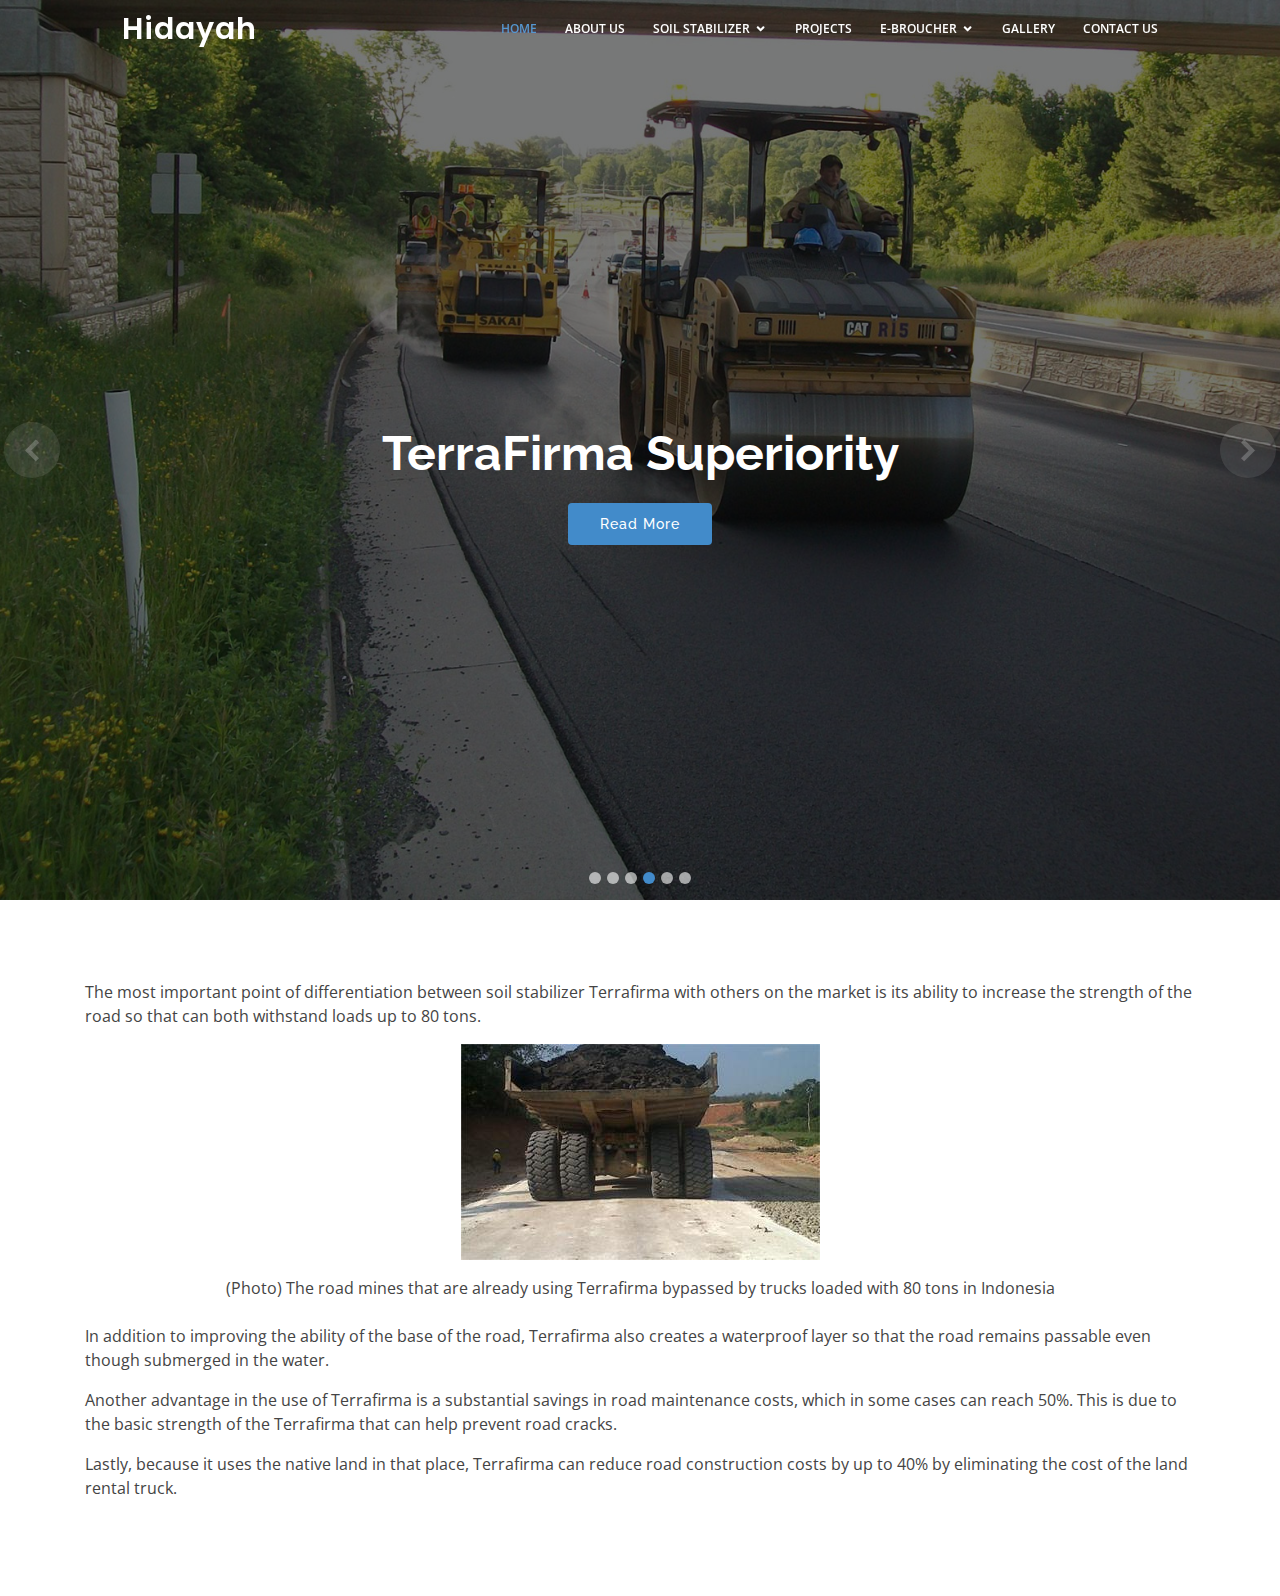
<file: superiority.html>
<!DOCTYPE html>
<html lang="en">

<head>
  <meta charset="utf-8">
  <meta content="width=device-width, initial-scale=1.0" name="viewport">

  <title>Hidayah Bootstrap Template - Index</title>
  <meta content="" name="descriptison">
  <meta content="" name="keywords">

  <!-- Favicons -->
  <link href="assets/img/favicon.png" rel="icon">
  <link href="assets/img/apple-touch-icon.png" rel="apple-touch-icon">

  <!-- Google Fonts -->
  <link href="https://fonts.googleapis.com/css?family=Open+Sans:300,300i,400,400i,600,600i,700,700i|Raleway:300,300i,400,400i,500,500i,600,600i,700,700i|Poppins:300,300i,400,400i,500,500i,600,600i,700,700i" rel="stylesheet">

  <!-- Vendor CSS Files -->
  <link href="assets/vendor/bootstrap/css/bootstrap.min.css" rel="stylesheet">
  <link href="assets/vendor/icofont/icofont.min.css" rel="stylesheet">
  <link href="assets/vendor/boxicons/css/boxicons.min.css" rel="stylesheet">
  <link href="assets/vendor/remixicon/remixicon.css" rel="stylesheet">
  <link href="assets/vendor/animate.css/animate.min.css" rel="stylesheet">
  <link href="assets/vendor/venobox/venobox.css" rel="stylesheet">
  <link href="assets/vendor/owl.carousel/assets/owl.carousel.min.css" rel="stylesheet">

  <!-- Template Main CSS File -->
  <link href="assets/css/style.css" rel="stylesheet">

  <!-- =======================================================
  * Template Name: Hidayah - v2.2.0
  * Template URL: https://bootstrapmade.com/hidayah-free-simple-html-template-for-corporate/
  * Author: BootstrapMade.com
  * License: https://bootstrapmade.com/license/
  ======================================================== -->
</head>

<body>

  <!-- ======= Header ======= -->
  <header id="header" class="fixed-top ">
    <div class="container-fluid">

      <div class="row justify-content-center">
        <div class="col-xl-10 d-flex align-items-center justify-content-end">

          <h1 class="logo mr-auto"><a href="index.html">Hidayah</a></h1>
          <!-- Uncomment below if you prefer to use an image logo -->
          <!-- <a href="index.html" class="logo mr-auto"><img src="assets/img/logo.png" alt="" class="img-fluid"></a>-->

          <nav class="nav-menu d-none d-lg-block">
            <ul>
              <li class="active"><a href="index.html">Home</a></li>
              <li><a href="about-us.html">About Us</a></li>
              
      
             
              <li class="drop-down"><a href="">Soil Stabilizer</a>
                <ul>
                  <li><a href="whatissoilstab.html">WHAT IS SOIL STABILIZATION?</a></li>
                 
                  <li><a href="soilstabilization.html">Soil Stabilization Process</a></li>
                  <li><a href="superiority.html">TerraFirma Superiority</a></li>
                  <li><a href="laboratory.html">Laboratory Test</a></li>
                  <li><a href="warentee.html">WARRANTY</a></li>
                  <li><a href="#">TERRAFIRMA APPLICATIONS</a></li>
                </ul>
              </li>
              <li><a href="#contact">Projects</a></li>
              
              <li  class="drop-down"><a href="">E-Broucher</a>
               <ul>
                  <li><a href="#">Magic Cement</a></li>
                 
                  <li><a href="#">EconRoad-Brochure</a></li>
                  <li><a href="#">Chemical Stabilization Presentation</a></li>
                  <li><a href="#">MSDS Terra Firma</a></li>
                  <li><a href="#">Soil Stabilization Methodology</a></li>
                  <li><a href="#">Soil Stabilization Presentation, June 2012</a></li>
                </ul>


              </li>
                      <li><a href="#">Gallery</a></li>
                      <li><a href="#">Contact Us</a></li>


            </ul>
          </nav><!-- .nav-menu -->

        </div>
      </div>
    </div>
  </header><!-- End Header -->

  <!-- ======= Hero Section ======= -->
  <section id="hero">
    <div id="heroCarousel" class="carousel slide carousel-fade" data-ride="carousel">

      <ol class="carousel-indicators" id="hero-carousel-indicators">
        <li data-target="#heroCarousel" data-slide-to="0" class=""></li>
        <li data-target="#heroCarousel" data-slide-to="1" class=""></li>
        <li data-target="#heroCarousel" data-slide-to="2" class=""></li>
      </ol>

      <div class="carousel-inner" role="listbox">

        <!-- Slide 1 -->
        <div class="carousel-item active" style="background-image: url(assets/img/banner/home-banner.jpg)">
          <div class="carousel-container">
            <div class="container">
              <h2 class="animated fadeInDown">TerraFirma Superiority</h2>
              <a href="#about" class="btn-get-started animated fadeInUp scrollto">Read More</a>
            </div>
          </div>
        </div>

        <!-- Slide 2 -->
        <div class="carousel-item" style="background-image: url(assets/img/banner/banner_2.jpg)">
          <div class="carousel-container">
            <div class="container">
              <h2 class="animated fadeInDown">TerraFirma Superiority</h2>
             
              <a href="#about" class="btn-get-started animated fadeInUp scrollto">Read More</a>
            </div>
          </div>
        </div>

        <!-- Slide 3 -->
        <div class="carousel-item" style="background-image: url(assets/img/banner/banner_4.jpg)">
          <div class="carousel-container">
            <div class="container">
              <h2 class="animated fadeInDown">TerraFirma Superiority</h2>
             
              <a href="#about" class="btn-get-started animated fadeInUp scrollto">Read More</a>
            </div>
          </div>
        </div>

      </div>

      <a class="carousel-control-prev" href="#heroCarousel" role="button" data-slide="prev">
        <span class="carousel-control-prev-icon icofont-simple-left" aria-hidden="true"></span>
        <span class="sr-only">Previous</span>
      </a>

      <a class="carousel-control-next" href="#heroCarousel" role="button" data-slide="next">
        <span class="carousel-control-next-icon icofont-simple-right" aria-hidden="true"></span>
        <span class="sr-only">Next</span>
      </a>

    </div>
  </section><!-- End Hero -->

<section class="sample-text-area">
        <div class="container">
          <div class="row">
          <div class="col-md-12">
            <!-- <div class="headings text-center" style="color: #000;">
                <h2>WHAT IS SOIL STABILIZATION?</h2>
              </div> -->
                         <div class="p_1">
              <p>The most important point of differentiation between soil stabilizer Terrafirma with others on the market is its ability to increase the strength of the road so that can both withstand loads up to 80 tons.</p>
            </div>

                            <div class="p_1 mt-3 text-center">
              <img src="assets/img/superiority/superiority.jpg" class="img-fluid" alt="">
            </div>

            <div class="p_1 mt-3 text-center">
            <p>(Photo) The road mines that are already using Terrafirma bypassed by trucks loaded with 80 tons in Indonesia</p>
            </div>

            <div class="p_1 mt-4">
            <p>In addition to improving the ability of the base of the road, Terrafirma also creates a waterproof layer so that the road remains passable even though submerged in the water.</p>
            </div>


            <div class="p_1 mt-3">
            <p>Another advantage in the use of Terrafirma is a substantial savings in road maintenance costs, which in some cases can reach 50%. This is due to the basic strength of the Terrafirma that can help prevent road cracks.</p>
            </div>

            
            <div class="p_1 mt-3">
            <p>Lastly, because it uses the native land in that place, Terrafirma can reduce road construction costs by up to 40% by eliminating the cost of the land rental truck.</p>
            </div>
          </div>

        
          
          

          </div>
        </div>
      </section>

  <!-- Vendor JS Files -->
  <script src="assets/vendor/jquery/jquery.min.js"></script>
  <script src="assets/vendor/bootstrap/js/bootstrap.bundle.min.js"></script>
  <script src="assets/vendor/jquery.easing/jquery.easing.min.js"></script>
  <script src="assets/vendor/php-email-form/validate.js"></script>
  <script src="assets/vendor/venobox/venobox.min.js"></script>
  <script src="assets/vendor/waypoints/jquery.waypoints.min.js"></script>
  <script src="assets/vendor/counterup/counterup.min.js"></script>
  <script src="assets/vendor/isotope-layout/isotope.pkgd.min.js"></script>
  <script src="assets/vendor/owl.carousel/owl.carousel.min.js"></script>

  <!-- Template Main JS File -->
  <script src="assets/js/main.js"></script>

</body>

</html>
</file>
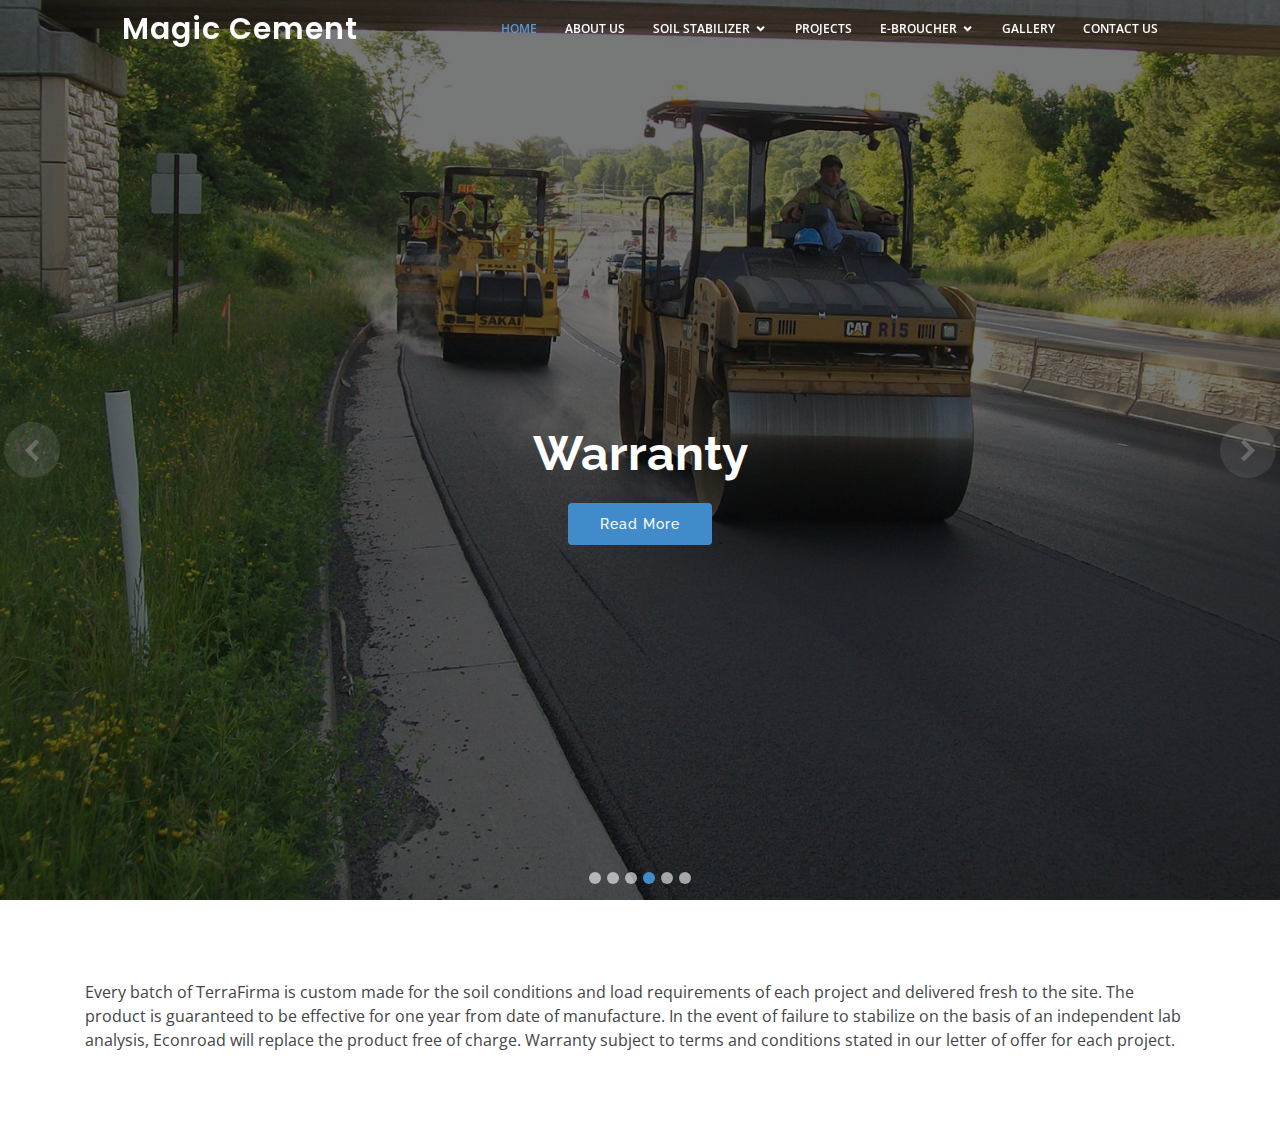
<file: warentee.html>
<!DOCTYPE html>
<html lang="en">

<head>
  <meta charset="utf-8">
  <meta content="width=device-width, initial-scale=1.0" name="viewport">

  <title>Hidayah Bootstrap Template - Index</title>
  <meta content="" name="descriptison">
  <meta content="" name="keywords">

  <!-- Favicons -->
  <link href="assets/img/favicon.png" rel="icon">
  <link href="assets/img/apple-touch-icon.png" rel="apple-touch-icon">

  <!-- Google Fonts -->
  <link href="https://fonts.googleapis.com/css?family=Open+Sans:300,300i,400,400i,600,600i,700,700i|Raleway:300,300i,400,400i,500,500i,600,600i,700,700i|Poppins:300,300i,400,400i,500,500i,600,600i,700,700i" rel="stylesheet">

  <!-- Vendor CSS Files -->
  <link href="assets/vendor/bootstrap/css/bootstrap.min.css" rel="stylesheet">
  <link href="assets/vendor/icofont/icofont.min.css" rel="stylesheet">
  <link href="assets/vendor/boxicons/css/boxicons.min.css" rel="stylesheet">
  <link href="assets/vendor/remixicon/remixicon.css" rel="stylesheet">
  <link href="assets/vendor/animate.css/animate.min.css" rel="stylesheet">
  <link href="assets/vendor/venobox/venobox.css" rel="stylesheet">
  <link href="assets/vendor/owl.carousel/assets/owl.carousel.min.css" rel="stylesheet">

  <!-- Template Main CSS File -->
  <link href="assets/css/style.css" rel="stylesheet">

  <!-- =======================================================
  * Template Name: Hidayah - v2.2.0
  * Template URL: https://bootstrapmade.com/hidayah-free-simple-html-template-for-corporate/
  * Author: BootstrapMade.com
  * License: https://bootstrapmade.com/license/
  ======================================================== -->
</head>

<body>

  <!-- ======= Header ======= -->
  <header id="header" class="fixed-top ">
    <div class="container-fluid">

      <div class="row justify-content-center">
        <div class="col-xl-10 d-flex align-items-center justify-content-end">

          <h1 class="logo mr-auto"><a href="index.html">Magic Cement</a></h1>
          <!-- Uncomment below if you prefer to use an image logo -->
          <!-- <a href="index.html" class="logo mr-auto"><img src="assets/img/logo.png" alt="" class="img-fluid"></a>-->

          <nav class="nav-menu d-none d-lg-block">
            <ul>
              <li class="active"><a href="index.html">Home</a></li>
              <li><a href="about-us.html">About Us</a></li>
              
      
             
              <li class="drop-down"><a href="">Soil Stabilizer</a>
                <ul>
                  <li><a href="whatissoilstab.html">WHAT IS SOIL STABILIZATION?</a></li>
                 
                  <li><a href="soilstabilization.html">Soil Stabilization Process</a></li>
                  <li><a href="superiority.html">TerraFirma Superiority</a></li>
                  <li><a href="laboratory.html">Laboratory Test</a></li>
                  <li><a href="warentee.html">WARRANTY</a></li>
                  <li><a href="#">TERRAFIRMA APPLICATIONS</a></li>
                </ul>
              </li>
              <li><a href="#contact">Projects</a></li>
              
              <li  class="drop-down"><a href="">E-Broucher</a>
               <ul>
                  <li><a href="#">Magic Cement</a></li>
                 
                  <li><a href="#">EconRoad-Brochure</a></li>
                  <li><a href="#">Chemical Stabilization Presentation</a></li>
                  <li><a href="#">MSDS Terra Firma</a></li>
                  <li><a href="#">Soil Stabilization Methodology</a></li>
                  <li><a href="#">Soil Stabilization Presentation, June 2012</a></li>
                </ul>


              </li>
                      <li><a href="#">Gallery</a></li>
                      <li><a href="#">Contact Us</a></li>


            </ul>
          </nav><!-- .nav-menu -->

        </div>
      </div>
    </div>
  </header><!-- End Header -->

  <!-- ======= Hero Section ======= -->
  <section id="hero">
    <div id="heroCarousel" class="carousel slide carousel-fade" data-ride="carousel">

      <ol class="carousel-indicators" id="hero-carousel-indicators">
        <li data-target="#heroCarousel" data-slide-to="0" class=""></li>
        <li data-target="#heroCarousel" data-slide-to="1" class=""></li>
        <li data-target="#heroCarousel" data-slide-to="2" class=""></li>
      </ol>

      <div class="carousel-inner" role="listbox">

        <!-- Slide 1 -->
        <div class="carousel-item active" style="background-image: url(assets/img/banner/home-banner.jpg)">
          <div class="carousel-container">
            <div class="container">
              <h2 class="animated fadeInDown">Warranty</h2>
              <a href="#about" class="btn-get-started animated fadeInUp scrollto">Read More</a>
            </div>
          </div>
        </div>

        <!-- Slide 2 -->
        <div class="carousel-item" style="background-image: url(assets/img/banner/banner_2.jpg)">
          <div class="carousel-container">
            <div class="container">
              <h2 class="animated fadeInDown">Warranty</h2>
             
              <a href="#about" class="btn-get-started animated fadeInUp scrollto">Read More</a>
            </div>
          </div>
        </div>

        <!-- Slide 3 -->
        <div class="carousel-item" style="background-image: url(assets/img/banner/banner_4.jpg)">
          <div class="carousel-container">
            <div class="container">
              <h2 class="animated fadeInDown">Warranty</h2>
             
              <a href="#about" class="btn-get-started animated fadeInUp scrollto">Read More</a>
            </div>
          </div>
        </div>

      </div>

      <a class="carousel-control-prev" href="#heroCarousel" role="button" data-slide="prev">
        <span class="carousel-control-prev-icon icofont-simple-left" aria-hidden="true"></span>
        <span class="sr-only">Previous</span>
      </a>

      <a class="carousel-control-next" href="#heroCarousel" role="button" data-slide="next">
        <span class="carousel-control-next-icon icofont-simple-right" aria-hidden="true"></span>
        <span class="sr-only">Next</span>
      </a>

    </div>
  </section><!-- End Hero -->

<section class="sample-text-area">
        <div class="container">
          <div class="row">
          <div class="col-md-12">
            <!-- <div class="headings text-center" style="color: #000;">
                <h2>WHAT IS SOIL STABILIZATION?</h2>
              </div> -->
                         <div class="p_1">
              <p>Every batch of TerraFirma is custom made for the soil conditions and load requirements of each project and delivered fresh to the site. The product is guaranteed to be effective for one year from date of manufacture. In the event of failure to stabilize on the basis of an independent lab analysis, Econroad will replace the product free of charge. Warranty subject to terms and conditions stated in our letter of offer for each project.</p>
            </div>


            

        
          </div>

        
          
          

          </div>
        </div>
      </section>

  <!-- Vendor JS Files -->
  <script src="assets/vendor/jquery/jquery.min.js"></script>
  <script src="assets/vendor/bootstrap/js/bootstrap.bundle.min.js"></script>
  <script src="assets/vendor/jquery.easing/jquery.easing.min.js"></script>
  <script src="assets/vendor/php-email-form/validate.js"></script>
  <script src="assets/vendor/venobox/venobox.min.js"></script>
  <script src="assets/vendor/waypoints/jquery.waypoints.min.js"></script>
  <script src="assets/vendor/counterup/counterup.min.js"></script>
  <script src="assets/vendor/isotope-layout/isotope.pkgd.min.js"></script>
  <script src="assets/vendor/owl.carousel/owl.carousel.min.js"></script>

  <!-- Template Main JS File -->
  <script src="assets/js/main.js"></script>

</body>

</html>
</file>
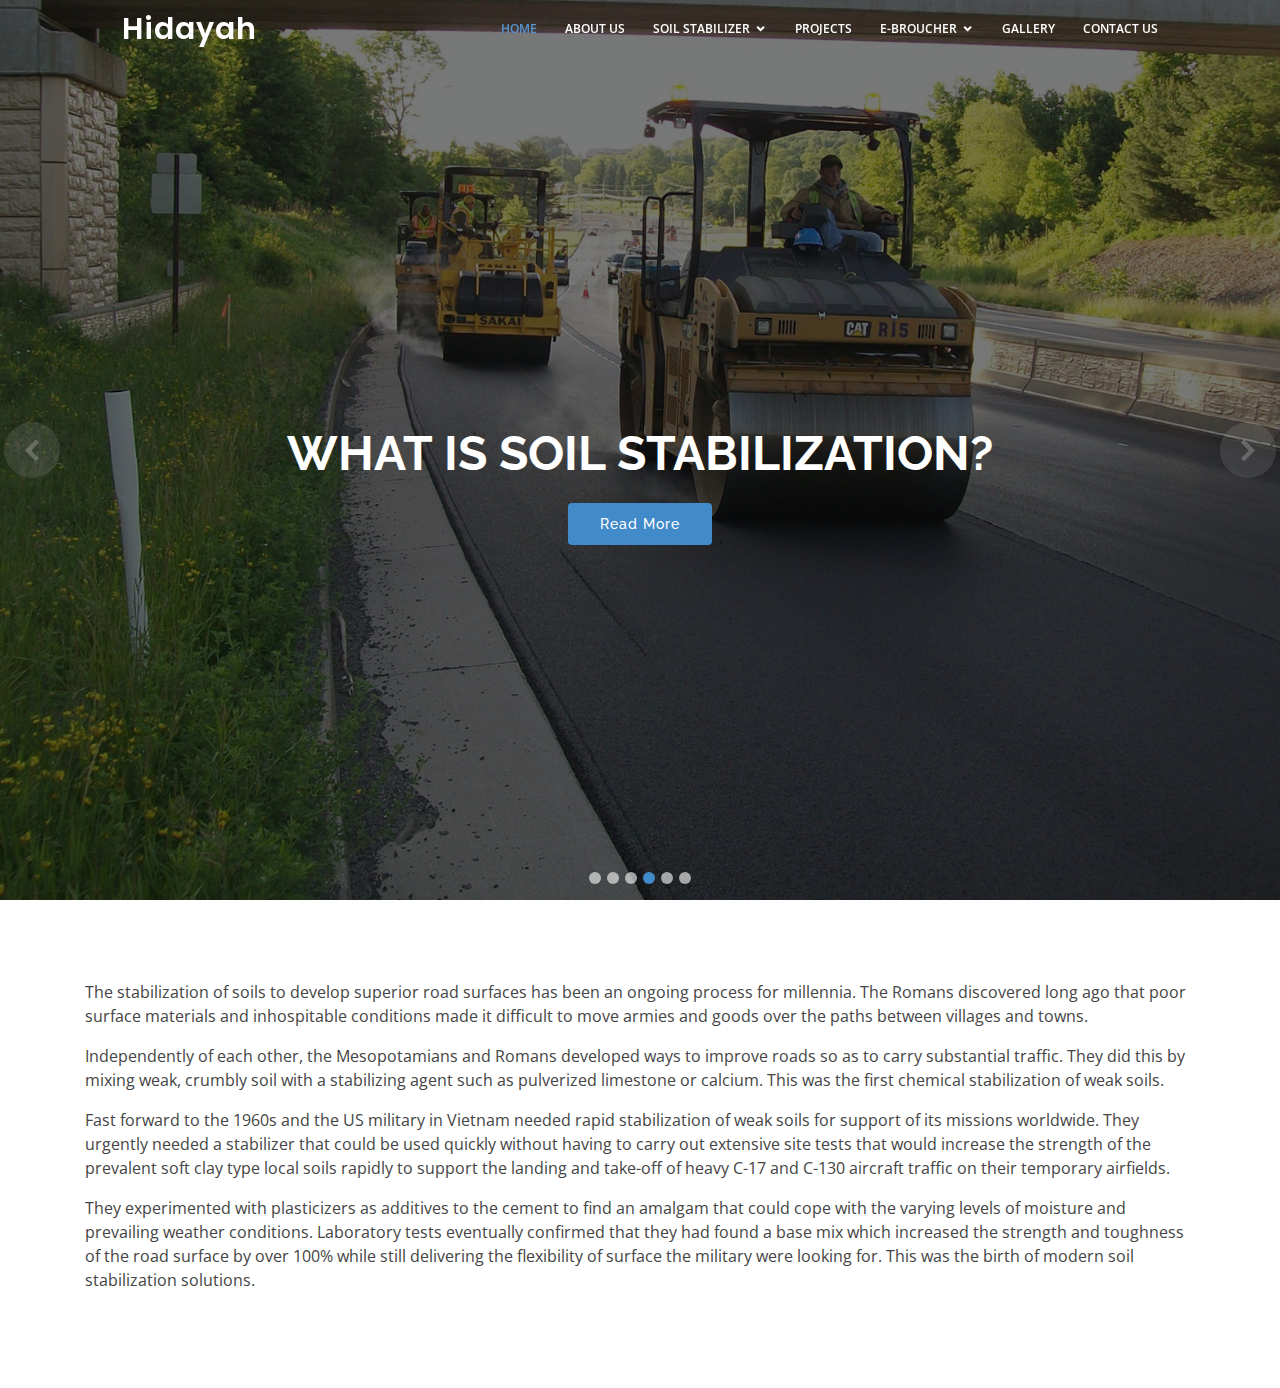
<file: whatissoilstab.html>
<!DOCTYPE html>
<html lang="en">

<head>
  <meta charset="utf-8">
  <meta content="width=device-width, initial-scale=1.0" name="viewport">

  <title>Hidayah Bootstrap Template - Index</title>
  <meta content="" name="descriptison">
  <meta content="" name="keywords">

  <!-- Favicons -->
  <link href="assets/img/favicon.png" rel="icon">
  <link href="assets/img/apple-touch-icon.png" rel="apple-touch-icon">

  <!-- Google Fonts -->
  <link href="https://fonts.googleapis.com/css?family=Open+Sans:300,300i,400,400i,600,600i,700,700i|Raleway:300,300i,400,400i,500,500i,600,600i,700,700i|Poppins:300,300i,400,400i,500,500i,600,600i,700,700i" rel="stylesheet">

  <!-- Vendor CSS Files -->
  <link href="assets/vendor/bootstrap/css/bootstrap.min.css" rel="stylesheet">
  <link href="assets/vendor/icofont/icofont.min.css" rel="stylesheet">
  <link href="assets/vendor/boxicons/css/boxicons.min.css" rel="stylesheet">
  <link href="assets/vendor/remixicon/remixicon.css" rel="stylesheet">
  <link href="assets/vendor/animate.css/animate.min.css" rel="stylesheet">
  <link href="assets/vendor/venobox/venobox.css" rel="stylesheet">
  <link href="assets/vendor/owl.carousel/assets/owl.carousel.min.css" rel="stylesheet">

  <!-- Template Main CSS File -->
  <link href="assets/css/style.css" rel="stylesheet">

  <!-- =======================================================
  * Template Name: Hidayah - v2.2.0
  * Template URL: https://bootstrapmade.com/hidayah-free-simple-html-template-for-corporate/
  * Author: BootstrapMade.com
  * License: https://bootstrapmade.com/license/
  ======================================================== -->
</head>

<body>

  <!-- ======= Header ======= -->
  <header id="header" class="fixed-top ">
    <div class="container-fluid">

      <div class="row justify-content-center">
        <div class="col-xl-10 d-flex align-items-center justify-content-end">

          <h1 class="logo mr-auto"><a href="index.html">Hidayah</a></h1>
          <!-- Uncomment below if you prefer to use an image logo -->
          <!-- <a href="index.html" class="logo mr-auto"><img src="assets/img/logo.png" alt="" class="img-fluid"></a>-->

          <nav class="nav-menu d-none d-lg-block">
            <ul>
              <li class="active"><a href="index.html">Home</a></li>
              <li><a href="about-us.html">About Us</a></li>
              
      
             
              <li class="drop-down"><a href="">Soil Stabilizer</a>
                <ul>
                  <li><a href="whatissoilstab.html">WHAT IS SOIL STABILIZATION?</a></li>
                 
                  <li><a href="soilstabilization.html">Soil Stabilization Process</a></li>
                  <li><a href="superiority.html">TerraFirma Superiority</a></li>
                  <li><a href="laboratory.html">Laboratory Test</a></li>
                  <li><a href="warentee.html">WARRANTY</a></li>
                  <li><a href="#">TERRAFIRMA APPLICATIONS</a></li>
                </ul>
              </li>
              <li><a href="#contact">Projects</a></li>
              
              <li  class="drop-down"><a href="">E-Broucher</a>
               <ul>
                  <li><a href="#">Magic Cement</a></li>
                 
                  <li><a href="#">EconRoad-Brochure</a></li>
                  <li><a href="#">Chemical Stabilization Presentation</a></li>
                  <li><a href="#">MSDS Terra Firma</a></li>
                  <li><a href="#">Soil Stabilization Methodology</a></li>
                  <li><a href="#">Soil Stabilization Presentation, June 2012</a></li>
                </ul>


              </li>
                      <li><a href="#">Gallery</a></li>
                      <li><a href="#">Contact Us</a></li>


            </ul>
          </nav><!-- .nav-menu -->

        </div>
      </div>
    </div>
  </header><!-- End Header -->

  <!-- ======= Hero Section ======= -->
  <section id="hero">
    <div id="heroCarousel" class="carousel slide carousel-fade" data-ride="carousel">

      <ol class="carousel-indicators" id="hero-carousel-indicators">
        <li data-target="#heroCarousel" data-slide-to="0" class=""></li>
        <li data-target="#heroCarousel" data-slide-to="1" class=""></li>
        <li data-target="#heroCarousel" data-slide-to="2" class=""></li>
      </ol>

      <div class="carousel-inner" role="listbox">

        <!-- Slide 1 -->
        <div class="carousel-item active" style="background-image: url(assets/img/banner/home-banner.jpg)">
          <div class="carousel-container">
            <div class="container">
              <h2 class="animated fadeInDown">WHAT IS SOIL STABILIZATION?</h2>
              <a href="#about" class="btn-get-started animated fadeInUp scrollto">Read More</a>
            </div>
          </div>
        </div>

        <!-- Slide 2 -->
        <div class="carousel-item" style="background-image: url(assets/img/banner/banner_2.jpg)">
          <div class="carousel-container">
            <div class="container">
              <h2 class="animated fadeInDown">WHAT IS SOIL STABILIZATION?</h2>
             
              <a href="#about" class="btn-get-started animated fadeInUp scrollto">Read More</a>
            </div>
          </div>
        </div>

        <!-- Slide 3 -->
        <div class="carousel-item" style="background-image: url(assets/img/banner/banner_4.jpg)">
          <div class="carousel-container">
            <div class="container">
              <h2 class="animated fadeInDown">WHAT IS SOIL STABILIZATION?</h2>
             
              <a href="#about" class="btn-get-started animated fadeInUp scrollto">Read More</a>
            </div>
          </div>
        </div>

      </div>

      <a class="carousel-control-prev" href="#heroCarousel" role="button" data-slide="prev">
        <span class="carousel-control-prev-icon icofont-simple-left" aria-hidden="true"></span>
        <span class="sr-only">Previous</span>
      </a>

      <a class="carousel-control-next" href="#heroCarousel" role="button" data-slide="next">
        <span class="carousel-control-next-icon icofont-simple-right" aria-hidden="true"></span>
        <span class="sr-only">Next</span>
      </a>

    </div>
  </section><!-- End Hero -->

<section class="sample-text-area">
        <div class="container">
          <div class="row">
          <div class="col-md-12">
            <!-- <div class="headings text-center" style="color: #000;">
                <h2>WHAT IS SOIL STABILIZATION?</h2>
              </div> -->
                         <div class="p_1">
              <p>The stabilization of soils to develop superior road surfaces has been an ongoing process for millennia. The Romans discovered long ago that poor surface materials and inhospitable conditions made it difficult to move armies and goods over the paths between villages and towns.</p>
            </div>

                            <div class="p_1 mt-3">
              <p>Independently of each other, the Mesopotamians and Romans developed ways to improve roads so as to carry substantial traffic. They did this by mixing weak, crumbly soil with a stabilizing agent such as pulverized limestone or calcium. This was the first chemical stabilization of weak soils.</p>
            </div>

            <div class="p_1 mt-3">
            <p>Fast forward to the 1960s and the US military in Vietnam needed rapid stabilization of weak soils for support of its missions worldwide. They urgently needed a stabilizer that could be used quickly without having to carry out extensive site tests that would increase the strength of the prevalent soft clay type local soils rapidly to support the landing and take-off of heavy C-17 and C-130 aircraft traffic on their temporary airfields.</p>
            </div>

            <div class="p_1 mt-3">
            <p>They experimented with plasticizers as additives to the cement to find an amalgam that could cope with the varying levels of moisture and prevailing weather conditions. Laboratory tests eventually confirmed that they had found a base mix which increased the strength and toughness of the road surface by over 100% while still delivering the flexibility of surface the military were looking for. This was the birth of modern soil stabilization solutions.</p>
            </div>
          </div>

        
          
          

          </div>
        </div>
      </section>

  <!-- Vendor JS Files -->
  <script src="assets/vendor/jquery/jquery.min.js"></script>
  <script src="assets/vendor/bootstrap/js/bootstrap.bundle.min.js"></script>
  <script src="assets/vendor/jquery.easing/jquery.easing.min.js"></script>
  <script src="assets/vendor/php-email-form/validate.js"></script>
  <script src="assets/vendor/venobox/venobox.min.js"></script>
  <script src="assets/vendor/waypoints/jquery.waypoints.min.js"></script>
  <script src="assets/vendor/counterup/counterup.min.js"></script>
  <script src="assets/vendor/isotope-layout/isotope.pkgd.min.js"></script>
  <script src="assets/vendor/owl.carousel/owl.carousel.min.js"></script>

  <!-- Template Main JS File -->
  <script src="assets/js/main.js"></script>

</body>

</html>
</file>
<file: assets/vendor/venobox/venobox.css>
/* ------ venobox.css --------*/
.vbox-overlay *, .vbox-overlay *:before, .vbox-overlay *:after{
    -webkit-backface-visibility: hidden;
    -webkit-box-sizing:border-box;
    -moz-box-sizing:border-box;
    box-sizing:border-box;
}
.vbox-overlay * { 
    -webkit-backface-visibility: visible;
    backface-visibility: visible;
}
.vbox-overlay{
    display: -webkit-flex;
    display: flex;
    -webkit-flex-direction: column;
    flex-direction: column;
    -webkit-justify-content: center;
    justify-content: center;
    -webkit-align-items: center;
    align-items: center;
    position: fixed;
    left: 0;
    top: 0;
    bottom: 0;
    right: 0;
    z-index: 999999;
}

/* ----- navigation ----- */
.vbox-title{
    width: 100%;
    height: 40px;
    float: left;
    text-align: center;
    line-height: 28px;
    font-size: 12px;
    padding: 6px 50px;
    overflow: hidden;
    position: fixed;
    display: none;
    left: 0;
    z-index: 89;
}
.vbox-close{
    cursor: pointer;
    position: fixed;
    top: -1px;
    right: 0;
    width: 50px;
    height: 40px;
    padding: 6px;
    display: block;
    background-position:10px center;
    overflow: hidden;
    font-size: 24px;
    line-height: 1;
    text-align: center;
    z-index: 99;
}
.vbox-left{
    cursor: pointer;
    position: fixed;
    left: 0;
    height: 40px;
    overflow: hidden;
    line-height: 28px;
    font-size: 12px;
    z-index: 99;
    display: flex;
    align-items:center;
}
.vbox-num{
    display: inline-block;
    margin: 6px 0 6px 15px;
}
/* ----- Social share ----- */
.vbox-share{
    line-height: 28px;
    font-size: 12px;
    overflow: hidden;
    position: fixed;
    left: 0;
    z-index: 98;
    display: flex;
    align-items:center;
    justify-content: center;
    width: 100%;
    text-align: center;
}
.vbox-share svg{
    max-height: 28px;
    width: 28px;
    z-index: 10;
    margin-left: 12px;
    margin-top: 6px;
    margin-bottom: 6px;
    vertical-align: middle;
}


/* ----- navigation ARROWS ----- */
.vbox-next, .vbox-prev{
    position: fixed;
    top: 50%;
    margin-top: -15px;
    overflow: hidden;
    cursor: pointer;
    display: block;
    width: 45px;
    height: 45px;
    z-index: 99;
}
.vbox-next span, .vbox-prev span{
    position: relative;
    width: 20px;
    height: 20px;
    border: 2px solid transparent;
    border-top-color: #B6B6B6;
    border-right-color: #B6B6B6;
    text-indent: -100px;
    position: absolute;
    top: 8px;
    display: block;
}
.vbox-prev{
    left: 15px;
}
.vbox-next{
    right: 15px;
}
.vbox-prev span{
    left: 10px;
    -ms-transform: rotate(-135deg);
    -webkit-transform: rotate(-135deg);
    transform: rotate(-135deg);
}
.vbox-next span{
    -ms-transform: rotate(45deg);
    -webkit-transform: rotate(45deg);
    transform: rotate(45deg);
    right: 10px;
}
/* ------- inline window ------ */
.vbox-inline{
    width: 420px;
    height: 315px;
    height: 70vh;
    padding: 10px;
    background: #fff;
    margin: 0 auto;
    overflow: auto;
    text-align: left;
}
/* ------- Video & iFrames window ------ */
.venoframe{
    max-width: 100%;
    width: 100%;
    border: none;
    width: 100%;
    height: 260px;
    height: 70vh;
}
.venoframe.vbvid{
    height: 260px;
}
@media (min-width: 768px) {
    .venoframe, .vbox-inline{
        width: 90%;
        height: 360px;
        height: 70vh;
    }
    .venoframe.vbvid{
        width: 640px;
        height: 360px;
    }
}
@media (min-width: 992px) {
    .venoframe, .vbox-inline{
        max-width: 1200px;
        width: 80%;
        height: 540px;
        height: 70vh;
    }
    .venoframe.vbvid{
        width: 960px;
        height: 540px;
    }
}
/* 
Please do NOT edit this part! 
or at least read this note: http://i.imgur.com/7C0ws9e.gif
*/
.vbox-open{
    overflow: hidden;
}
.vbox-container{
    position: absolute;
    left: 0;
    right: 0;
    top: 0;
    bottom: 0;
    overflow-x: hidden;
    overflow-y: scroll;
    overflow-scrolling: touch;
    -webkit-overflow-scrolling: touch;
    z-index: 20;
    max-height: 100%;

}

.vbox-content{
    text-align: center;
    float: left;
    width: 100%;
    position: relative;
    overflow: hidden;
    padding: 20px 4%;
}
.vbox-container img{
    max-width: 100%;
    height: auto;
}
.vbox-figlio{
    box-shadow: 0 0 12px rgba(0,0,0,0.19), 0 6px 6px rgba(0,0,0,0.23);
    max-width: 100%;
    text-align: initial;
}
img.vbox-figlio{
    -webkit-user-select: none;
-khtml-user-select: none;
-moz-user-select: none;
-o-user-select: none;
user-select: none;
}
.vbox-content.swipe-left{
    margin-left: -200px !important;
}
.vbox-content.swipe-right{
    margin-left: 200px !important;
}
.vbox-animated{
    webkit-transition: margin 300ms ease-out;
    transition: margin 300ms ease-out;
}

/* ---------- preloader ----------
 * SPINKIT 
 * http://tobiasahlin.com/spinkit/
-------------------------------- */
.sk-double-bounce,.sk-rotating-plane{width:40px;height:40px;margin:40px auto}.sk-rotating-plane{background-color:#333;-webkit-animation:sk-rotatePlane 1.2s infinite ease-in-out;animation:sk-rotatePlane 1.2s infinite ease-in-out}@-webkit-keyframes sk-rotatePlane{0%{-webkit-transform:perspective(120px) rotateX(0) rotateY(0);transform:perspective(120px) rotateX(0) rotateY(0)}50%{-webkit-transform:perspective(120px) rotateX(-180.1deg) rotateY(0);transform:perspective(120px) rotateX(-180.1deg) rotateY(0)}100%{-webkit-transform:perspective(120px) rotateX(-180deg) rotateY(-179.9deg);transform:perspective(120px) rotateX(-180deg) rotateY(-179.9deg)}}@keyframes sk-rotatePlane{0%{-webkit-transform:perspective(120px) rotateX(0) rotateY(0);transform:perspective(120px) rotateX(0) rotateY(0)}50%{-webkit-transform:perspective(120px) rotateX(-180.1deg) rotateY(0);transform:perspective(120px) rotateX(-180.1deg) rotateY(0)}100%{-webkit-transform:perspective(120px) rotateX(-180deg) rotateY(-179.9deg);transform:perspective(120px) rotateX(-180deg) rotateY(-179.9deg)}}.sk-double-bounce{position:relative}.sk-double-bounce .sk-child{width:100%;height:100%;border-radius:50%;background-color:#333;opacity:.6;position:absolute;top:0;left:0;-webkit-animation:sk-doubleBounce 2s infinite ease-in-out;animation:sk-doubleBounce 2s infinite ease-in-out}.sk-chasing-dots .sk-child,.sk-spinner-pulse,.sk-three-bounce .sk-child{background-color:#333;border-radius:100%}.sk-double-bounce .sk-double-bounce2{-webkit-animation-delay:-1s;animation-delay:-1s}@-webkit-keyframes sk-doubleBounce{0%,100%{-webkit-transform:scale(0);transform:scale(0)}50%{-webkit-transform:scale(1);transform:scale(1)}}@keyframes sk-doubleBounce{0%,100%{-webkit-transform:scale(0);transform:scale(0)}50%{-webkit-transform:scale(1);transform:scale(1)}}.sk-wave{margin:40px auto;width:50px;height:40px;text-align:center;font-size:10px}.sk-wave .sk-rect{background-color:#333;height:100%;width:6px;display:inline-block;-webkit-animation:sk-waveStretchDelay 1.2s infinite ease-in-out;animation:sk-waveStretchDelay 1.2s infinite ease-in-out}.sk-wave .sk-rect1{-webkit-animation-delay:-1.2s;animation-delay:-1.2s}.sk-wave .sk-rect2{-webkit-animation-delay:-1.1s;animation-delay:-1.1s}.sk-wave .sk-rect3{-webkit-animation-delay:-1s;animation-delay:-1s}.sk-wave .sk-rect4{-webkit-animation-delay:-.9s;animation-delay:-.9s}.sk-wave .sk-rect5{-webkit-animation-delay:-.8s;animation-delay:-.8s}@-webkit-keyframes sk-waveStretchDelay{0%,100%,40%{-webkit-transform:scaleY(.4);transform:scaleY(.4)}20%{-webkit-transform:scaleY(1);transform:scaleY(1)}}@keyframes sk-waveStretchDelay{0%,100%,40%{-webkit-transform:scaleY(.4);transform:scaleY(.4)}20%{-webkit-transform:scaleY(1);transform:scaleY(1)}}.sk-wandering-cubes{margin:40px auto;width:40px;height:40px;position:relative}.sk-wandering-cubes .sk-cube{background-color:#333;width:10px;height:10px;position:absolute;top:0;left:0;-webkit-animation:sk-wanderingCube 1.8s ease-in-out -1.8s infinite both;animation:sk-wanderingCube 1.8s ease-in-out -1.8s infinite both}.sk-chasing-dots,.sk-spinner-pulse{width:40px;height:40px;margin:40px auto}.sk-wandering-cubes .sk-cube2{-webkit-animation-delay:-.9s;animation-delay:-.9s}@-webkit-keyframes sk-wanderingCube{0%{-webkit-transform:rotate(0);transform:rotate(0)}25%{-webkit-transform:translateX(30px) rotate(-90deg) scale(.5);transform:translateX(30px) rotate(-90deg) scale(.5)}50%{-webkit-transform:translateX(30px) translateY(30px) rotate(-179deg);transform:translateX(30px) translateY(30px) rotate(-179deg)}50.1%{-webkit-transform:translateX(30px) translateY(30px) rotate(-180deg);transform:translateX(30px) translateY(30px) rotate(-180deg)}75%{-webkit-transform:translateX(0) translateY(30px) rotate(-270deg) scale(.5);transform:translateX(0) translateY(30px) rotate(-270deg) scale(.5)}100%{-webkit-transform:rotate(-360deg);transform:rotate(-360deg)}}@keyframes sk-wanderingCube{0%{-webkit-transform:rotate(0);transform:rotate(0)}25%{-webkit-transform:translateX(30px) rotate(-90deg) scale(.5);transform:translateX(30px) rotate(-90deg) scale(.5)}50%{-webkit-transform:translateX(30px) translateY(30px) rotate(-179deg);transform:translateX(30px) translateY(30px) rotate(-179deg)}50.1%{-webkit-transform:translateX(30px) translateY(30px) rotate(-180deg);transform:translateX(30px) translateY(30px) rotate(-180deg)}75%{-webkit-transform:translateX(0) translateY(30px) rotate(-270deg) scale(.5);transform:translateX(0) translateY(30px) rotate(-270deg) scale(.5)}100%{-webkit-transform:rotate(-360deg);transform:rotate(-360deg)}}.sk-spinner-pulse{-webkit-animation:sk-pulseScaleOut 1s infinite ease-in-out;animation:sk-pulseScaleOut 1s infinite ease-in-out}@-webkit-keyframes sk-pulseScaleOut{0%{-webkit-transform:scale(0);transform:scale(0)}100%{-webkit-transform:scale(1);transform:scale(1);opacity:0}}@keyframes sk-pulseScaleOut{0%{-webkit-transform:scale(0);transform:scale(0)}100%{-webkit-transform:scale(1);transform:scale(1);opacity:0}}.sk-chasing-dots{position:relative;text-align:center;-webkit-animation:sk-chasingDotsRotate 2s infinite linear;animation:sk-chasingDotsRotate 2s infinite linear}.sk-chasing-dots .sk-child{width:60%;height:60%;display:inline-block;position:absolute;top:0;-webkit-animation:sk-chasingDotsBounce 2s infinite ease-in-out;animation:sk-chasingDotsBounce 2s infinite ease-in-out}.sk-chasing-dots .sk-dot2{top:auto;bottom:0;-webkit-animation-delay:-1s;animation-delay:-1s}@-webkit-keyframes sk-chasingDotsRotate{100%{-webkit-transform:rotate(360deg);transform:rotate(360deg)}}@keyframes sk-chasingDotsRotate{100%{-webkit-transform:rotate(360deg);transform:rotate(360deg)}}@-webkit-keyframes sk-chasingDotsBounce{0%,100%{-webkit-transform:scale(0);transform:scale(0)}50%{-webkit-transform:scale(1);transform:scale(1)}}@keyframes sk-chasingDotsBounce{0%,100%{-webkit-transform:scale(0);transform:scale(0)}50%{-webkit-transform:scale(1);transform:scale(1)}}.sk-three-bounce{margin:40px auto;width:80px;text-align:center}.sk-three-bounce .sk-child{width:20px;height:20px;display:inline-block;-webkit-animation:sk-three-bounce 1.4s ease-in-out 0s infinite both;animation:sk-three-bounce 1.4s ease-in-out 0s infinite both}.sk-circle .sk-child:before,.sk-fading-circle .sk-circle:before{display:block;border-radius:100%;content:'';background-color:#333}.sk-three-bounce .sk-bounce1{-webkit-animation-delay:-.32s;animation-delay:-.32s}.sk-three-bounce .sk-bounce2{-webkit-animation-delay:-.16s;animation-delay:-.16s}@-webkit-keyframes sk-three-bounce{0%,100%,80%{-webkit-transform:scale(0);transform:scale(0)}40%{-webkit-transform:scale(1);transform:scale(1)}}@keyframes sk-three-bounce{0%,100%,80%{-webkit-transform:scale(0);transform:scale(0)}40%{-webkit-transform:scale(1);transform:scale(1)}}.sk-circle{margin:40px auto;width:40px;height:40px;position:relative}.sk-circle .sk-child{width:100%;height:100%;position:absolute;left:0;top:0}.sk-circle .sk-child:before{margin:0 auto;width:15%;height:15%;-webkit-animation:sk-circleBounceDelay 1.2s infinite ease-in-out both;animation:sk-circleBounceDelay 1.2s infinite ease-in-out both}.sk-circle .sk-circle2{-webkit-transform:rotate(30deg);-ms-transform:rotate(30deg);transform:rotate(30deg)}.sk-circle .sk-circle3{-webkit-transform:rotate(60deg);-ms-transform:rotate(60deg);transform:rotate(60deg)}.sk-circle .sk-circle4{-webkit-transform:rotate(90deg);-ms-transform:rotate(90deg);transform:rotate(90deg)}.sk-circle .sk-circle5{-webkit-transform:rotate(120deg);-ms-transform:rotate(120deg);transform:rotate(120deg)}.sk-circle .sk-circle6{-webkit-transform:rotate(150deg);-ms-transform:rotate(150deg);transform:rotate(150deg)}.sk-circle .sk-circle7{-webkit-transform:rotate(180deg);-ms-transform:rotate(180deg);transform:rotate(180deg)}.sk-circle .sk-circle8{-webkit-transform:rotate(210deg);-ms-transform:rotate(210deg);transform:rotate(210deg)}.sk-circle .sk-circle9{-webkit-transform:rotate(240deg);-ms-transform:rotate(240deg);transform:rotate(240deg)}.sk-circle .sk-circle10{-webkit-transform:rotate(270deg);-ms-transform:rotate(270deg);transform:rotate(270deg)}.sk-circle .sk-circle11{-webkit-transform:rotate(300deg);-ms-transform:rotate(300deg);transform:rotate(300deg)}.sk-circle .sk-circle12{-webkit-transform:rotate(330deg);-ms-transform:rotate(330deg);transform:rotate(330deg)}.sk-circle .sk-circle2:before{-webkit-animation-delay:-1.1s;animation-delay:-1.1s}.sk-circle .sk-circle3:before{-webkit-animation-delay:-1s;animation-delay:-1s}.sk-circle .sk-circle4:before{-webkit-animation-delay:-.9s;animation-delay:-.9s}.sk-circle .sk-circle5:before{-webkit-animation-delay:-.8s;animation-delay:-.8s}.sk-circle .sk-circle6:before{-webkit-animation-delay:-.7s;animation-delay:-.7s}.sk-circle .sk-circle7:before{-webkit-animation-delay:-.6s;animation-delay:-.6s}.sk-circle .sk-circle8:before{-webkit-animation-delay:-.5s;animation-delay:-.5s}.sk-circle .sk-circle9:before{-webkit-animation-delay:-.4s;animation-delay:-.4s}.sk-circle .sk-circle10:before{-webkit-animation-delay:-.3s;animation-delay:-.3s}.sk-circle .sk-circle11:before{-webkit-animation-delay:-.2s;animation-delay:-.2s}.sk-circle .sk-circle12:before{-webkit-animation-delay:-.1s;animation-delay:-.1s}@-webkit-keyframes sk-circleBounceDelay{0%,100%,80%{-webkit-transform:scale(0);transform:scale(0)}40%{-webkit-transform:scale(1);transform:scale(1)}}@keyframes sk-circleBounceDelay{0%,100%,80%{-webkit-transform:scale(0);transform:scale(0)}40%{-webkit-transform:scale(1);transform:scale(1)}}.sk-cube-grid{width:40px;height:40px;margin:40px auto}.sk-cube-grid .sk-cube{width:33.33%;height:33.33%;background-color:#333;float:left;-webkit-animation:sk-cubeGridScaleDelay 1.3s infinite ease-in-out;animation:sk-cubeGridScaleDelay 1.3s infinite ease-in-out}.sk-cube-grid .sk-cube1{-webkit-animation-delay:.2s;animation-delay:.2s}.sk-cube-grid .sk-cube2{-webkit-animation-delay:.3s;animation-delay:.3s}.sk-cube-grid .sk-cube3{-webkit-animation-delay:.4s;animation-delay:.4s}.sk-cube-grid .sk-cube4{-webkit-animation-delay:.1s;animation-delay:.1s}.sk-cube-grid .sk-cube5{-webkit-animation-delay:.2s;animation-delay:.2s}.sk-cube-grid .sk-cube6{-webkit-animation-delay:.3s;animation-delay:.3s}.sk-cube-grid .sk-cube7{-webkit-animation-delay:0ms;animation-delay:0ms}.sk-cube-grid .sk-cube8{-webkit-animation-delay:.1s;animation-delay:.1s}.sk-cube-grid .sk-cube9{-webkit-animation-delay:.2s;animation-delay:.2s}@-webkit-keyframes sk-cubeGridScaleDelay{0%,100%,70%{-webkit-transform:scale3D(1,1,1);transform:scale3D(1,1,1)}35%{-webkit-transform:scale3D(0,0,1);transform:scale3D(0,0,1)}}@keyframes sk-cubeGridScaleDelay{0%,100%,70%{-webkit-transform:scale3D(1,1,1);transform:scale3D(1,1,1)}35%{-webkit-transform:scale3D(0,0,1);transform:scale3D(0,0,1)}}.sk-fading-circle{margin:40px auto;width:40px;height:40px;position:relative}.sk-fading-circle .sk-circle{width:100%;height:100%;position:absolute;left:0;top:0}.sk-fading-circle .sk-circle:before{margin:0 auto;width:15%;height:15%;-webkit-animation:sk-circleFadeDelay 1.2s infinite ease-in-out both;animation:sk-circleFadeDelay 1.2s infinite ease-in-out both}.sk-fading-circle .sk-circle2{-webkit-transform:rotate(30deg);-ms-transform:rotate(30deg);transform:rotate(30deg)}.sk-fading-circle .sk-circle3{-webkit-transform:rotate(60deg);-ms-transform:rotate(60deg);transform:rotate(60deg)}.sk-fading-circle .sk-circle4{-webkit-transform:rotate(90deg);-ms-transform:rotate(90deg);transform:rotate(90deg)}.sk-fading-circle .sk-circle5{-webkit-transform:rotate(120deg);-ms-transform:rotate(120deg);transform:rotate(120deg)}.sk-fading-circle .sk-circle6{-webkit-transform:rotate(150deg);-ms-transform:rotate(150deg);transform:rotate(150deg)}.sk-fading-circle .sk-circle7{-webkit-transform:rotate(180deg);-ms-transform:rotate(180deg);transform:rotate(180deg)}.sk-fading-circle .sk-circle8{-webkit-transform:rotate(210deg);-ms-transform:rotate(210deg);transform:rotate(210deg)}.sk-fading-circle .sk-circle9{-webkit-transform:rotate(240deg);-ms-transform:rotate(240deg);transform:rotate(240deg)}.sk-fading-circle .sk-circle10{-webkit-transform:rotate(270deg);-ms-transform:rotate(270deg);transform:rotate(270deg)}.sk-fading-circle .sk-circle11{-webkit-transform:rotate(300deg);-ms-transform:rotate(300deg);transform:rotate(300deg)}.sk-fading-circle .sk-circle12{-webkit-transform:rotate(330deg);-ms-transform:rotate(330deg);transform:rotate(330deg)}.sk-fading-circle .sk-circle2:before{-webkit-animation-delay:-1.1s;animation-delay:-1.1s}.sk-fading-circle .sk-circle3:before{-webkit-animation-delay:-1s;animation-delay:-1s}.sk-fading-circle .sk-circle4:before{-webkit-animation-delay:-.9s;animation-delay:-.9s}.sk-fading-circle .sk-circle5:before{-webkit-animation-delay:-.8s;animation-delay:-.8s}.sk-fading-circle .sk-circle6:before{-webkit-animation-delay:-.7s;animation-delay:-.7s}.sk-fading-circle .sk-circle7:before{-webkit-animation-delay:-.6s;animation-delay:-.6s}.sk-fading-circle .sk-circle8:before{-webkit-animation-delay:-.5s;animation-delay:-.5s}.sk-fading-circle .sk-circle9:before{-webkit-animation-delay:-.4s;animation-delay:-.4s}.sk-fading-circle .sk-circle10:before{-webkit-animation-delay:-.3s;animation-delay:-.3s}.sk-fading-circle .sk-circle11:before{-webkit-animation-delay:-.2s;animation-delay:-.2s}.sk-fading-circle .sk-circle12:before{-webkit-animation-delay:-.1s;animation-delay:-.1s}@-webkit-keyframes sk-circleFadeDelay{0%,100%,39%{opacity:0}40%{opacity:1}}@keyframes sk-circleFadeDelay{0%,100%,39%{opacity:0}40%{opacity:1}}.sk-folding-cube{margin:40px auto;width:40px;height:40px;position:relative;-webkit-transform:rotateZ(45deg);transform:rotateZ(45deg)}.sk-folding-cube .sk-cube{float:left;width:50%;height:50%;position:relative;-webkit-transform:scale(1.1);-ms-transform:scale(1.1);transform:scale(1.1)}.sk-folding-cube .sk-cube:before{content:'';position:absolute;top:0;left:0;width:100%;height:100%;background-color:#333;-webkit-animation:sk-foldCubeAngle 2.4s infinite linear both;animation:sk-foldCubeAngle 2.4s infinite linear both;-webkit-transform-origin:100% 100%;-ms-transform-origin:100% 100%;transform-origin:100% 100%}.sk-folding-cube .sk-cube2{-webkit-transform:scale(1.1) rotateZ(90deg);transform:scale(1.1) rotateZ(90deg)}.sk-folding-cube .sk-cube3{-webkit-transform:scale(1.1) rotateZ(180deg);transform:scale(1.1) rotateZ(180deg)}.sk-folding-cube .sk-cube4{-webkit-transform:scale(1.1) rotateZ(270deg);transform:scale(1.1) rotateZ(270deg)}.sk-folding-cube .sk-cube2:before{-webkit-animation-delay:.3s;animation-delay:.3s}.sk-folding-cube .sk-cube3:before{-webkit-animation-delay:.6s;animation-delay:.6s}.sk-folding-cube .sk-cube4:before{-webkit-animation-delay:.9s;animation-delay:.9s}@-webkit-keyframes sk-foldCubeAngle{0%,10%{-webkit-transform:perspective(140px) rotateX(-180deg);transform:perspective(140px) rotateX(-180deg);opacity:0}25%,75%{-webkit-transform:perspective(140px) rotateX(0);transform:perspective(140px) rotateX(0);opacity:1}100%,90%{-webkit-transform:perspective(140px) rotateY(180deg);transform:perspective(140px) rotateY(180deg);opacity:0}}@keyframes sk-foldCubeAngle{0%,10%{-webkit-transform:perspective(140px) rotateX(-180deg);transform:perspective(140px) rotateX(-180deg);opacity:0}25%,75%{-webkit-transform:perspective(140px) rotateX(0);transform:perspective(140px) rotateX(0);opacity:1}100%,90%{-webkit-transform:perspective(140px) rotateY(180deg);transform:perspective(140px) rotateY(180deg);opacity:0}}
</file>
<file: assets/css/style.css>
/*--------------------------------------------------------------
# General
--------------------------------------------------------------*/
body {
  font-family: "Open Sans", sans-serif;
  color: #444444;
}

a {
  color: #428bca;
}

a:hover {
  color: #6aa3d5;
  text-decoration: none;
}

h1, h2, h3, h4, h5, h6 {
  font-family: "Raleway", sans-serif;
}

/*--------------------------------------------------------------
# Preloader
--------------------------------------------------------------*/
#preloader {
  position: fixed;
  top: 0;
  left: 0;
  right: 0;
  bottom: 0;
  z-index: 9999;
  overflow: hidden;
  background: #fff;
}

#preloader:before {
  content: "";
  position: fixed;
  top: calc(50% - 30px);
  left: calc(50% - 30px);
  border: 6px solid #428bca;
  border-top-color: #fff;
  border-bottom-color: #fff;
  border-radius: 50%;
  width: 60px;
  height: 60px;
  -webkit-animation: animate-preloader 1s linear infinite;
  animation: animate-preloader 1s linear infinite;
}

@-webkit-keyframes animate-preloader {
  0% {
    transform: rotate(0deg);
  }
  100% {
    transform: rotate(360deg);
  }
}

@keyframes animate-preloader {
  0% {
    transform: rotate(0deg);
  }
  100% {
    transform: rotate(360deg);
  }
}

/*--------------------------------------------------------------
# Back to top button
--------------------------------------------------------------*/
.back-to-top {
  position: fixed;
  display: none;
  right: 15px;
  bottom: 15px;
  z-index: 99999;
}

.back-to-top i {
  display: flex;
  align-items: center;
  justify-content: center;
  font-size: 24px;
  width: 40px;
  height: 40px;
  border-radius: 4px;
  background: #428bca;
  color: #fff;
  transition: all 0.4s;
}

.back-to-top i:hover {
  background: #5697d0;
  color: #fff;
}

/*--------------------------------------------------------------
# Header
--------------------------------------------------------------*/
.phone_m{
  color: #fff;
}
#header {
  transition: all 0.5s;
  z-index: 997;
  padding: 10px 0;

  /*border-bottom: 1px solid rgba(255, 255, 255, 0.1);*/
}

#header.header-scrolled, #header.header-inner-pages {
  background: rgba(23, 26, 29, 0.8);
}

#header .logo {
  font-size: 30px;
  margin: 0;
  padding: 0;
  line-height: 1;
  font-weight: 600;
  letter-spacing: 1px;
  font-family: "Poppins", sans-serif;
}

#header .logo a {
  color: #fff;
}

#header .logo img {
  max-height: 40px;
}

@media (max-width: 992px) {
  #header {
    border: 0;
  }
}

/*--------------------------------------------------------------
# Navigation Menu
--------------------------------------------------------------*/
/* Desktop Navigation */
.nav-menu ul {
  margin: 0;
  padding: 0;
  list-style: none;
}

.nav-menu > ul {
  display: flex;
}

.nav-menu > ul > li {
  position: relative;
  white-space: nowrap;
  padding: 10px 0 10px 28px;
}

.nav-menu a {
  display: block;
  position: relative;
  color: #fff;
  transition: 0.3s;
  font-size: 12px;
  text-transform: uppercase;
  font-weight: 600;
  font-family: "Open Sans", sans-serif;
}

.nav-menu a:hover, .nav-menu .active > a, .nav-menu li:hover > a {
  color: #5697d0;
}

.nav-menu .drop-down ul {
  display: block;
  position: absolute;
  left: 14px;
  top: calc(100% + 30px);
  z-index: 99;
  opacity: 0;
  visibility: hidden;
  padding: 10px 0;
  background: #fff;
  box-shadow: 0px 0px 30px rgba(127, 137, 161, 0.25);
  transition: 0.3s;
}

.nav-menu .drop-down:hover > ul {
  opacity: 1;
  top: 100%;
  visibility: visible;
}

.nav-menu .drop-down li {
  min-width: 180px;
  position: relative;

}

.nav-menu .drop-down ul a {
  padding: 10px 20px;
  font-size: 13px;
  font-weight: 500;
  text-transform: none;
  color: #193c5a;

}

.nav-menu .drop-down ul a:hover, .nav-menu .drop-down ul .active > a, .nav-menu .drop-down ul li:hover > a {
  color: #000;
  background-color: #576ead;

}

.nav-menu .drop-down > a:after {
  content: "\ea99";
  font-family: IcoFont;
  padding-left: 5px;
}

.nav-menu .drop-down .drop-down ul {
  top: 0;
  left: calc(100% - 30px);
}

.nav-menu .drop-down .drop-down:hover > ul {
  opacity: 1;
  top: 0;
  left: 100%;
}

.nav-menu .drop-down .drop-down > a {
  padding-right: 35px;
}

.nav-menu .drop-down .drop-down > a:after {
  content: "\eaa0";
  font-family: IcoFont;
  position: absolute;
  right: 15px;
}

@media (max-width: 1366px) {
  .nav-menu .drop-down .drop-down ul {
    left: -90%;
  }
  .nav-menu .drop-down .drop-down:hover > ul {
    left: -100%;
  }
  .nav-menu .drop-down .drop-down > a:after {
    content: "\ea9d";
  }
}

/* Mobile Navigation */
.mobile-nav-toggle {
  position: fixed;
  right: 15px;
  top: 16px;
  z-index: 9998;
  border: 0;
  background: none;
  font-size: 24px;
  transition: all 0.4s;
  outline: none !important;
  line-height: 1;
  cursor: pointer;
  text-align: right;
}

.mobile-nav-toggle i {
  color: #fff;
}

.mobile-nav {
  position: fixed;
  top: 55px;
  right: 15px;
  bottom: 15px;
  left: 15px;
  z-index: 9999;
  overflow-y: auto;
  background: #fff;
  transition: ease-in-out 0.2s;
  opacity: 0;
  visibility: hidden;
  border-radius: 10px;
  padding: 10px 0;
}

.mobile-nav * {
  margin: 0;
  padding: 0;
  list-style: none;
}

.mobile-nav a {
  display: block;
  position: relative;
  color: #394047;
  padding: 10px 20px;
  font-weight: 500;
  outline: none;
}

.mobile-nav a:hover, .mobile-nav .active > a, .mobile-nav li:hover > a {
  color: #428bca;
  text-decoration: none;
}

.mobile-nav .drop-down > a:after {
  content: "\ea99";
  font-family: IcoFont;
  padding-left: 10px;
  position: absolute;
  right: 15px;
}

.mobile-nav .active.drop-down > a:after {
  content: "\eaa1";
}

.mobile-nav .drop-down > a {
  padding-right: 35px;
}

.mobile-nav .drop-down ul {
  display: none;
  overflow: hidden;
}

.mobile-nav .drop-down li {
  padding-left: 20px;
}

.mobile-nav-overly {
  width: 100%;
  height: 100%;
  z-index: 9997;
  top: 0;
  left: 0;
  position: fixed;
  background: rgba(34, 39, 43, 0.6);
  overflow: hidden;
  display: none;
  transition: ease-in-out 0.2s;
}

.mobile-nav-active {
  overflow: hidden;
}

.mobile-nav-active .mobile-nav {
  opacity: 1;
  visibility: visible;
}

.mobile-nav-active .mobile-nav-toggle i {
  color: #fff;
}

/*--------------------------------------------------------------
# Hero Section
--------------------------------------------------------------*/
#hero {
  width: 100%;
  height: 100vh;
  background-color: rgba(34, 39, 43, 0.5);
  overflow: hidden;
  position: relative;
}

#hero .carousel, #hero .carousel-inner, #hero .carousel-item, #hero .carousel-item::before {
  background-size: cover;
  background-position: center;
  background-repeat: no-repeat;
  position: absolute;
  top: 0;
  right: 0;
  left: 0;
  bottom: 0;
}

#hero .carousel-item::before {
  content: '';
  background-color: rgba(12, 13, 14, 0.5);
}

#hero .carousel-container {
  display: flex;
  justify-content: center;
  align-items: center;
  position: absolute;
  bottom: 0;
  top: 70px;
  left: 50px;
  right: 50px;
}

#hero .container {
  text-align: center;
}

#hero h2 {
  color: #fff;
  margin-bottom: 20px;
  font-size: 48px;
  font-weight: 700;
}

#hero p {
  -webkit-animation-delay: 0.4s;
  animation-delay: 0.4s;
  margin: 0 auto 30px auto;
  color: #fff;
}

#hero .carousel-inner .carousel-item {
  transition-property: opacity;
  background-position: center top;
}

#hero .carousel-inner .carousel-item,
#hero .carousel-inner .active.carousel-item-left,
#hero .carousel-inner .active.carousel-item-right {
  opacity: 0;
}

#hero .carousel-inner .active,
#hero .carousel-inner .carousel-item-next.carousel-item-left,
#hero .carousel-inner .carousel-item-prev.carousel-item-right {
  opacity: 1;
  transition: 0.5s;
}

#hero .carousel-inner .carousel-item-next,
#hero .carousel-inner .carousel-item-prev,
#hero .carousel-inner .active.carousel-item-left,
#hero .carousel-inner .active.carousel-item-right {
  left: 0;
  transform: translate3d(0, 0, 0);
}

#hero .carousel-control-prev, #hero .carousel-control-next {
  width: 10%;
}

#hero .carousel-control-next-icon, #hero .carousel-control-prev-icon {
  background: none;
  font-size: 36px;
  line-height: 1;
  width: auto;
  height: auto;
  background: rgba(255, 255, 255, 0.2);
  border-radius: 50px;
  padding: 10px;
  transition: 0.3s;
  color: rgba(255, 255, 255, 0.5);
}

#hero .carousel-control-next-icon:hover, #hero .carousel-control-prev-icon:hover {
  background: rgba(255, 255, 255, 0.3);
  color: rgba(255, 255, 255, 0.8);
}

#hero .carousel-indicators li {
  cursor: pointer;
  background: #fff;
  overflow: hidden;
  border: 0;
  width: 12px;
  height: 12px;
  border-radius: 50px;
  opacity: .6;
  transition: 0.3s;
}

#hero .carousel-indicators li.active {
  opacity: 1;
  background: #428bca;
}

#hero .btn-get-started {
  font-family: "Raleway", sans-serif;
  font-weight: 500;
  font-size: 14px;
  letter-spacing: 1px;
  display: inline-block;
  padding: 14px 32px;
  border-radius: 4px;
  transition: 0.5s;
  line-height: 1;
  color: #fff;
  -webkit-animation-delay: 0.8s;
  animation-delay: 0.8s;
  background: #428bca;
}

#hero .btn-get-started:hover {
  background: #5697d0;
}

@media (max-width: 768px) {
  #hero h2 {
    font-size: 28px;
  }
}

@media (min-width: 1024px) {
  #hero .carousel-control-prev, #hero .carousel-control-next {
    width: 5%;
  }
}

@media (max-height: 500px) {
  #hero {
    height: 120vh;
  }
}


/*Soilstablization process Area Start*/

.h_1 h4{
      font-size: 18px!important;
    font-weight: 700!important;

}






/*Soilstablization proces Area End*/



/*--------------------------------------------------------------
Bangla Content Start*/
.h_der h2{
  font-weight: 600;
}
.test_a{
  margin-top: 35px;
}
.test_a h6{
font-size: 25px;
font-weight: 600;
}

.test_a li{
  list-style: none;
}

.test_a li a{
   font-size: 20px;
   font-weight: 600;
   margin-left: 10px;
}

.test_a li i{
   font-size: 20px;
   
}

/*Bangla Content End
--------------------------------------------------------------*/
section {
  padding: 80px 0;
}

.section-bg {
  background-color: #fafafb;
}

.section-title {
  text-align: center;
  padding-bottom: 50px;
}

.section-title h2 {
  font-size: 13px;
  letter-spacing: 1px;
  font-weight: 700;
  padding: 8px 20px;
  margin: 0;
  background: #f5f9fc;
  color: #428bca;
  display: inline-block;
  text-transform: uppercase;
  border-radius: 50px;
}

.section-title h3 {
  margin: 15px 0 0 0;
  font-size: 32px;
  font-weight: 700;
}

.section-title h3 span {
  color: #428bca;
}

.section-title p {
  margin: 15px auto 0 auto;
  font-weight: 500;
  color: #919191;
}

@media (min-width: 1024px) {
  .section-title p {
    width: 50%;
  }
}

/*--------------------------------------------------------------
# About
--------------------------------------------------------------*/
.about .icon-boxes h3 {
  font-size: 28px;
  font-weight: 700;
  color: #394047;
  margin-bottom: 15px;
}

.about .icon-box {
  margin-top: 40px;
}

.about .icon-box .icon {
  float: left;
  display: flex;
  align-items: center;
  justify-content: center;
  width: 64px;
  height: 64px;
  border: 2px solid #b9d4ec;
  border-radius: 50px;
  transition: 0.5s;
}

.about .icon-box .icon i {
  color: #428bca;
  font-size: 32px;
}

.about .icon-box:hover .icon {
  background: #428bca;
  border-color: #428bca;
}

.about .icon-box:hover .icon i {
  color: #fff;
}

.about .icon-box .title {
  margin-left: 85px;
  font-weight: 700;
  margin-bottom: 10px;
  font-size: 18px;
}

.about .icon-box .title a {
  color: #343a40;
  transition: 0.3s;
}

.about .icon-box .title a:hover {
  color: #428bca;
}

.about .icon-box .description {
  margin-left: 85px;
  line-height: 24px;
  font-size: 14px;
}

.about .video-box {
  background: url("../img/about.jpg") center center no-repeat;
  background-size: cover;
  min-height: 500px;
}

.about .play-btn {
  width: 94px;
  height: 94px;
  background: radial-gradient(#428bca 50%, rgba(66, 139, 202, 0.4) 52%);
  border-radius: 50%;
  display: block;
  position: absolute;
  left: calc(50% - 47px);
  top: calc(50% - 47px);
  overflow: hidden;
}

.about .play-btn::after {
  content: '';
  position: absolute;
  left: 50%;
  top: 50%;
  transform: translateX(-40%) translateY(-50%);
  width: 0;
  height: 0;
  border-top: 10px solid transparent;
  border-bottom: 10px solid transparent;
  border-left: 15px solid #fff;
  z-index: 100;
  transition: all 400ms cubic-bezier(0.55, 0.055, 0.675, 0.19);
}

.about .play-btn::before {
  content: '';
  position: absolute;
  width: 120px;
  height: 120px;
  -webkit-animation-delay: 0s;
  animation-delay: 0s;
  -webkit-animation: pulsate-btn 2s;
  animation: pulsate-btn 2s;
  -webkit-animation-direction: forwards;
  animation-direction: forwards;
  -webkit-animation-iteration-count: infinite;
  animation-iteration-count: infinite;
  -webkit-animation-timing-function: steps;
  animation-timing-function: steps;
  opacity: 1;
  border-radius: 50%;
  border: 5px solid rgba(66, 139, 202, 0.7);
  top: -15%;
  left: -15%;
  background: rgba(198, 16, 0, 0);
}

.about .play-btn:hover::after {
  border-left: 15px solid #428bca;
  transform: scale(20);
}

.about .play-btn:hover::before {
  content: '';
  position: absolute;
  left: 50%;
  top: 50%;
  transform: translateX(-40%) translateY(-50%);
  width: 0;
  height: 0;
  border: none;
  border-top: 10px solid transparent;
  border-bottom: 10px solid transparent;
  border-left: 15px solid #fff;
  z-index: 200;
  -webkit-animation: none;
  animation: none;
  border-radius: 0;
}

@-webkit-keyframes pulsate-btn {
  0% {
    transform: scale(0.6, 0.6);
    opacity: 1;
  }
  100% {
    transform: scale(1, 1);
    opacity: 0;
  }
}

@keyframes pulsate-btn {
  0% {
    transform: scale(0.6, 0.6);
    opacity: 1;
  }
  100% {
    transform: scale(1, 1);
    opacity: 0;
  }
}

/*--------------------------------------------------------------
# Counts
--------------------------------------------------------------*/
.counts {
  padding: 80px 0 60px 0;
}

.counts .counters span {
  font-size: 48px;
  display: block;
  color: #428bca;
  font-weight: 700;
}

.counts .counters p {
  padding: 0;
  margin: 0 0 20px 0;
  font-family: "Raleway", sans-serif;
  font-size: 15px;
  font-weight: 500;
}

/*--------------------------------------------------------------
# Skills
--------------------------------------------------------------*/
.skills {
  padding-top: 0;
}

.skills .progress {
  height: 50px;
  display: block;
  background: none;
}

.skills .progress .skill {
  padding: 10px 0;
  margin: 0 0 6px 0;
  text-transform: uppercase;
  display: block;
  font-weight: 600;
  font-family: "Poppins", sans-serif;
  color: #394047;
}

.skills .progress .skill .val {
  float: right;
  font-style: normal;
}

.skills .progress-bar-wrap {
  background: #e3e6e9;
}

.skills .progress-bar {
  width: 1px;
  height: 10px;
  transition: .9s;
  background-color: #428bca;
}

/*--------------------------------------------------------------
# Services
--------------------------------------------------------------*/
.services {
  padding-bottom: 30px;
}

.services .icon-box {
  margin-bottom: 60px;
}

.services .icon {
  float: left;
}

.services .icon i {
  color: #428bca;
  font-size: 36px;
  line-height: 1;
}

.services .title {
  margin-left: 60px;
  font-weight: 700;
  margin-bottom: 15px;
  font-size: 18px;
}

.services .title a {
  color: #343a40;
  transition: 0.3s;
}

.services .icon-box:hover .title a {
  color: #428bca;
}

.services .description {
  margin-left: 60px;
  line-height: 24px;
  font-size: 14px;
}

/*--------------------------------------------------------------
# Cta
--------------------------------------------------------------*/
.cta {
  background: linear-gradient(rgba(12, 13, 14, 0.8), rgba(12, 13, 14, 0.8)), url("../img/cta-bg.jpg") fixed center center;
  background-size: cover;
  padding: 120px 0;
}

.cta h3 {
  color: #fff;
  font-size: 28px;
  font-weight: 700;
  margin-bottom: 20px;
}

.cta p {
  color: #fff;
}

.cta .cta-btn {
  font-family: "Raleway", sans-serif;
  font-weight: 500;
  font-size: 16px;
  letter-spacing: 1px;
  display: inline-block;
  padding: 12px 35px;
  border-radius: 4px;
  transition: 0.5s;
  margin-top: 20px;
  background: #428bca;
  color: #fff;
}

.cta .cta-btn:hover {
  background: #5697d0;
}

/*--------------------------------------------------------------
# Portfolio
--------------------------------------------------------------*/
.portfolio .portfolio-item {
  margin-bottom: 30px;
}

.portfolio #portfolio-flters {
  padding: 0;
  margin: 0 auto 20px auto;
  list-style: none;
  text-align: center;
}

.portfolio #portfolio-flters li {
  cursor: pointer;
  display: inline-block;
  padding: 8px 15px 10px 15px;
  font-size: 14px;
  font-weight: 600;
  line-height: 1;
  text-transform: uppercase;
  color: #444444;
  margin-bottom: 5px;
  transition: all 0.3s ease-in-out;
  border-radius: 3px;
}

.portfolio #portfolio-flters li:hover, .portfolio #portfolio-flters li.filter-active {
  color: #fff;
  background: #428bca;
}

.portfolio #portfolio-flters li:last-child {
  margin-right: 0;
}

.portfolio .portfolio-wrap {
  transition: 0.3s;
  position: relative;
  overflow: hidden;
  z-index: 1;
  background: rgba(57, 64, 71, 0.6);
}

.portfolio .portfolio-wrap::before {
  content: "";
  background: rgba(57, 64, 71, 0.6);
  position: absolute;
  left: 0;
  right: 0;
  top: 0;
  bottom: 0;
  transition: all ease-in-out 0.3s;
  z-index: 2;
  opacity: 0;
}

.portfolio .portfolio-wrap img {
  transition: all ease-in-out 0.3s;
}

.portfolio .portfolio-wrap .portfolio-info {
  opacity: 0;
  position: absolute;
  top: 0;
  left: 0;
  right: 0;
  bottom: 0;
  z-index: 3;
  transition: all ease-in-out 0.3s;
  display: flex;
  flex-direction: column;
  justify-content: flex-end;
  align-items: flex-start;
  padding: 20px;
}

.portfolio .portfolio-wrap .portfolio-info h4 {
  font-size: 20px;
  color: #fff;
  font-weight: 600;
}

.portfolio .portfolio-wrap .portfolio-info p {
  color: rgba(255, 255, 255, 0.7);
  font-size: 14px;
  text-transform: uppercase;
  padding: 0;
  margin: 0;
  font-style: italic;
}

.portfolio .portfolio-wrap .portfolio-links {
  text-align: center;
  z-index: 4;
}

.portfolio .portfolio-wrap .portfolio-links a {
  color: #fff;
  margin: 0 5px 0 0;
  font-size: 28px;
  display: inline-block;
  transition: 0.3s;
}

.portfolio .portfolio-wrap .portfolio-links a:hover {
  color: #6aa3d5;
}

.portfolio .portfolio-wrap:hover::before {
  opacity: 1;
}

.portfolio .portfolio-wrap:hover img {
  transform: scale(1.2);
}

.portfolio .portfolio-wrap:hover .portfolio-info {
  opacity: 1;
}

.l_projects li{
  list-style: none;
  padding: 5px 0px;
}

.l_projects li a{
  color:#273996!important;
  font-weight: 600;
}
.l_projects li a:hover{
  background-color:#273996;
  color: #fff!important;
  font-weight: 600;
}

/*--------------------------------------------------------------
# Testimonials Starts
--------------------------------------------------------------*/
.testimonials .testimonial-item {
  box-sizing: content-box;
  padding: 40px;
  box-shadow: 0px 2px 12px rgba(0, 0, 0, 0.08);
  position: relative;
  background: #fff;
}

.testimonials .testimonial-item .testimonial-img {
  width: 90px;
  border-radius: 10px;
  border: 6px solid #fff;
  float: left;
  margin: 0 10px 0 0;
}

.testimonials .testimonial-item h3 {
  font-size: 18px;
  font-weight: bold;
  margin: 10px 0 5px 0;
  color: #394047;
}

.testimonials .testimonial-item h4 {
  font-size: 14px;
  color: #999;
  margin: 0;
}

.testimonials .testimonial-item .quote-icon-left, .testimonials .testimonial-item .quote-icon-right {
  color: #b9d4ec;
  font-size: 26px;
}

.testimonials .testimonial-item .quote-icon-left {
  display: inline-block;
  left: -5px;
  position: relative;
}

.testimonials .testimonial-item .quote-icon-right {
  display: inline-block;
  right: -5px;
  position: relative;
  top: 10px;
}

.testimonials .testimonial-item p {
  font-style: italic;
  margin: 15px 0 0 0;
  padding: 0;
}

/*--------------------------------------------------------------
# Team
--------------------------------------------------------------*/
.team .member {
  text-align: center;
  margin-bottom: 20px;
  background: #343a40;
  position: relative;
  overflow: hidden;
  border-radius: 4px;
}

.team .member .member-info {
  opacity: 0;
  position: absolute;
  bottom: 0;
  top: 0;
  left: 0;
  right: 0;
  transition: 0.2s;
}

.team .member .member-info-content {
  position: absolute;
  left: 0;
  right: 0;
  bottom: 10px;
  transition: bottom 0.4s;
}

.team .member .member-info-content h4 {
  font-weight: 700;
  margin-bottom: 2px;
  font-size: 18px;
  color: #fff;
}

.team .member .member-info-content span {
  font-style: italic;
  display: block;
  font-size: 13px;
  color: #fff;
}

.team .member .social {
  position: absolute;
  left: 0;
  bottom: -38px;
  right: 0;
  height: 48px;
  transition: bottom ease-in-out 0.4s;
  text-align: center;
}

.team .member .social a {
  transition: color 0.3s;
  color: #fff;
  margin: 0 10px;
  display: inline-block;
}

.team .member .social a:hover {
  color: #428bca;
}

.team .member .social i {
  font-size: 18px;
  margin: 0 2px;
}

.team .member:hover .member-info {
  background: linear-gradient(0deg, rgba(0, 0, 0, 0.9) 0%, rgba(0, 0, 0, 0.8) 20%, rgba(0, 212, 255, 0) 100%);
  opacity: 1;
  transition: 0.4s;
}

.team .member:hover .member-info-content {
  bottom: 60px;
  transition: bottom 0.4s;
}

.team .member:hover .social {
  bottom: 0;
  transition: bottom ease-in-out 0.4s;
}

/*--------------------------------------------------------------
# Contact
--------------------------------------------------------------*/
.contact .info {
  padding: 40px 40px;
  background: #fefefe;
  box-shadow: 0px 5px 90px 0px rgba(110, 123, 131, 0.1);
  text-align: center;
}

.contact .info i {
  font-size: 48px;
  color: #92bce0;
  margin-bottom: 15px;
}

.contact .info h4 {
  padding: 0;
  margin: 0 0 10px 0;
  font-size: 16px;
  font-weight: 600;
  text-transform: uppercase;
  font-family: "Poppins", sans-serif;
}

.contact .info p {
  font-size: 15px;
}

.contact .php-email-form {
  width: 100%;
  padding: 0 30px;
}

.contact .php-email-form .validate {
  display: none;
  color: red;
  margin: 0;
  font-weight: 400;
  font-size: 13px;
}

.contact .php-email-form .error-message {
  display: none;
  color: #fff;
  background: #ed3c0d;
  text-align: left;
  padding: 15px;
  font-weight: 600;
}

.contact .php-email-form .error-message br + br {
  margin-top: 25px;
}

.contact .php-email-form .sent-message {
  display: none;
  color: #fff;
  background: #18d26e;
  text-align: center;
  padding: 15px;
  font-weight: 600;
}

.contact .php-email-form .loading {
  display: none;
  background: #fff;
  text-align: center;
  padding: 15px;
}

.contact .php-email-form .loading:before {
  content: "";
  display: inline-block;
  border-radius: 50%;
  width: 24px;
  height: 24px;
  margin: 0 10px -6px 0;
  border: 3px solid #18d26e;
  border-top-color: #eee;
  -webkit-animation: animate-loading 1s linear infinite;
  animation: animate-loading 1s linear infinite;
}

.contact .php-email-form label {
  font-family: "Poppins", sans-serif;
  margin-bottom: 5px;
  color: #777777;
}

.contact .php-email-form input, .contact .php-email-form textarea {
  border-radius: 0;
  box-shadow: none;
  font-size: 14px;
  border-radius: 4px;
}

.contact .php-email-form input:focus, .contact .php-email-form textarea:focus {
  border-color: #428bca;
}

.contact .php-email-form input {
  padding: 20px 15px;
}

.contact .php-email-form textarea {
  padding: 12px 15px;
}

.contact .php-email-form button[type="submit"] {
  background: #fff;
  border: 2px solid #428bca;
  padding: 12px 35px;
  transition: 0.4s;
  background: #428bca;
  color: #fff;
  border-radius: 4px;
}

.contact .php-email-form button[type="submit"]:hover {
  background: #5697d0;
}

@media (max-width: 1024px) {
  .contact .php-email-form {
    padding: 30px 15px 15px 15px;
  }
}

@media (max-width: 768px) {
  .contact .php-email-form {
    padding: 15px 0 0 0;
  }
}

@-webkit-keyframes animate-loading {
  0% {
    transform: rotate(0deg);
  }
  100% {
    transform: rotate(360deg);
  }
}

@keyframes animate-loading {
  0% {
    transform: rotate(0deg);
  }
  100% {
    transform: rotate(360deg);
  }
}

/*--------------------------------------------------------------
# Breadcrumbs
--------------------------------------------------------------*/
.breadcrumbs {
  padding: 15px 0;
  background: #f7f8f8;
  min-height: 40px;
  margin-top: 70px;
}

@media (max-width: 992px) {
  .breadcrumbs {
    margin-top: 58px;
  }
}

.breadcrumbs h2 {
  font-size: 28px;
  font-weight: 600;
}

.breadcrumbs ol {
  display: flex;
  flex-wrap: wrap;
  list-style: none;
  padding: 0 0 10px 0;
  margin: 0;
  font-size: 14px;
}

.breadcrumbs ol li + li {
  padding-left: 10px;
}

.breadcrumbs ol li + li::before {
  display: inline-block;
  padding-right: 10px;
  color: #505a63;
  content: "/";
}

/*--------------------------------------------------------------
# Portfolio Details
--------------------------------------------------------------*/
/*--------------------------------------------------------------
# Portfolio
--------------------------------------------------------------*/
#portfolio{
  padding-bottom: 100px!important;
}
.portfolio .portfolio-item {
  margin-bottom: 30px;
}

.portfolio #portfolio-flters {
  padding: 0;
  margin: 0 0 35px 0;
  list-style: none;
  text-align: center;
}

.portfolio #portfolio-flters li {
  cursor: pointer;
  margin: 0 15px 15px 0;
  display: inline-block;
  padding: 10px 20px;
  font-size: 12px;
  line-height: 20px;
  color: #444444;
  border-radius: 4px;
  text-transform: uppercase;
  background: #fff;
  margin-bottom: 5px;
  transition: all 0.3s ease-in-out;
}

.portfolio #portfolio-flters li:hover, .portfolio #portfolio-flters li.filter-active {
  background: #01b1d7;
  color: #fff;
}

.portfolio #portfolio-flters li:last-child {
  margin-right: 0;
}

.portfolio .portfolio-wrap {
  box-shadow: 0px 2px 12px rgba(0, 0, 0, 0.08);
  transition: 0.3s;
  position: relative;
  overflow: hidden;
}

.portfolio .portfolio-wrap img {
  transition: 0.3s;
}

.portfolio .portfolio-wrap .portfolio-info {
  display: flex;
  justify-content: center;
  align-items: center;
  flex-direction: column;
  opacity: 0;
  position: absolute;
  bottom: 0;
  top: 0;
  left: 0;
  right: 0;
  transition: 0.3s;
  text-align: center;
  background: rgba(53, 65, 68, 0.6);
  padding-bottom: 30px;
}

.portfolio .portfolio-wrap .portfolio-info h4 {
  font-size: 20px;
  color: #fff;
  font-weight: 600;
}

.portfolio .portfolio-wrap .portfolio-info p {
  color: #fff;
  font-size: 14px;
  text-transform: uppercase;
}

.portfolio .portfolio-wrap .portfolio-info .portfolio-links {
  display: flex;
}

.portfolio .portfolio-wrap .portfolio-info .portfolio-links a {
  color: #01b1d7;
  margin: 0 4px;
  background-color: #fff;
  border-radius: 50px;
  width: 36px;
  height: 36px;
  transition: 0.3s;
  display: flex;
  align-items: center;
  justify-content: center;
}

.portfolio .portfolio-wrap .portfolio-info .portfolio-links a i {
  font-size: 18px;
  line-height: 0;
}

.portfolio .portfolio-wrap .portfolio-info .portfolio-links a:hover {
  background: #01b1d7;
  color: #fff;
}

.portfolio .portfolio-wrap:hover {
  box-shadow: 0px 4px 14px rgba(0, 0, 0, 0.16);
}

.portfolio .portfolio-wrap:hover .portfolio-info {
  opacity: 1;
  padding-bottom: 0;
}

.portfolio .portfolio-wrap:hover img {
  transform: scale(1.1);
}

/*--------------------------------------------------------------
# Footer
--------------------------------------------------------------*/
#footer {
  background: #2e3339;
  padding: 0 0 30px 0;
  color: #fff;
  font-size: 14px;
}

#footer .footer-newsletter {
  padding: 50px 0;
  background: #2e3339;
}

#footer .footer-newsletter h4 {
  font-size: 24px;
  margin: 0 0 10px 0;
  padding: 0;
  line-height: 1;
  font-weight: 600;
}

#footer .footer-newsletter form {
  margin-top: 30px;
  background: #fff;
  padding: 6px 10px;
  position: relative;
  border-radius: 4px;
}

#footer .footer-newsletter form input[type="email"] {
  border: 0;
  padding: 4px;
  width: calc(100% - 100px);
}

#footer .footer-newsletter form input[type="submit"] {
  position: absolute;
  top: -3px;
  right: -4px;
  bottom: -3px;
  border: 0;
  background: none;
  font-size: 16px;
  padding: 0 20px 0 20px;
  margin: 3px;
  background: #428bca;
  color: #fff;
  transition: 0.3s;
  border-radius: 0 4px 4px 0;
}

#footer .footer-newsletter form input[type="submit"]:hover {
  background: #3071a9;
}

#footer .footer-top {
  background: #272c30;
  border-top: 1px solid #394047;
  border-bottom: 1px solid #394047;
  padding: 60px 0 30px 0;
}

#footer .footer-top .footer-info {
  margin-bottom: 30px;
}

#footer .footer-top .footer-info h3 {
  font-size: 18px;
  margin: 0 0 20px 0;
  padding: 2px 0 2px 0;
  line-height: 1;
  font-weight: 700;
}

#footer .footer-top .footer-info p {
  font-size: 14px;
  line-height: 24px;
  margin-bottom: 0;
  font-family: "Raleway", sans-serif;
  color: #fff;
}

#footer .footer-top .social-links a {
  font-size: 16px;
  display: inline-block;
  background: #394047;
  color: #fff;
  line-height: 1;
  padding: 10px 0;
  margin-right: 4px;
  border-radius: 4px;
  text-align: center;
  width: 36px;
  height: 36px;
  transition: 0.3s;
}

#footer .footer-top .social-links a:hover {
  background: #428bca;
  color: #fff;
  text-decoration: none;
}

#footer .footer-top h4 {
  font-size: 16px;
  font-weight: bold;
  color: #fff;
  text-transform: uppercase;
  position: relative;
  padding-bottom: 12px;
  padding-left: 8px;
}

#footer .footer-top .footer-links {
  margin-bottom: 30px;
}

#footer .footer-top .footer-links ul {
  list-style: none;
  padding: 0;
  margin: 0;
}

#footer .footer-top .footer-links ul i {
  padding-right: 2px;
  color: #5697d0;
  font-size: 18px;
  line-height: 1;
}

#footer .footer-top .footer-links ul li {
  padding: 10px 0;
  display: flex;
  align-items: center;
}

#footer .footer-top .footer-links ul li:first-child {
  padding-top: 0;
}

#footer .footer-top .footer-links ul a {
  color: #fff;
  transition: 0.3s;
  display: inline-block;
  line-height: 1;
}

#footer .footer-top .footer-links ul a:hover {
  color: #5697d0;
}

#footer .footer-top .footer-contact {
  margin-bottom: 30px;
}

#footer .footer-top .footer-contact p {
  line-height: 26px;
}

#footer .copyright {
  text-align: center;
  padding-top: 30px;
}

#footer .credits {
  padding-top: 5px;
  text-align: center;
  font-size: 13px;
  color: #fff;
}
</file>
